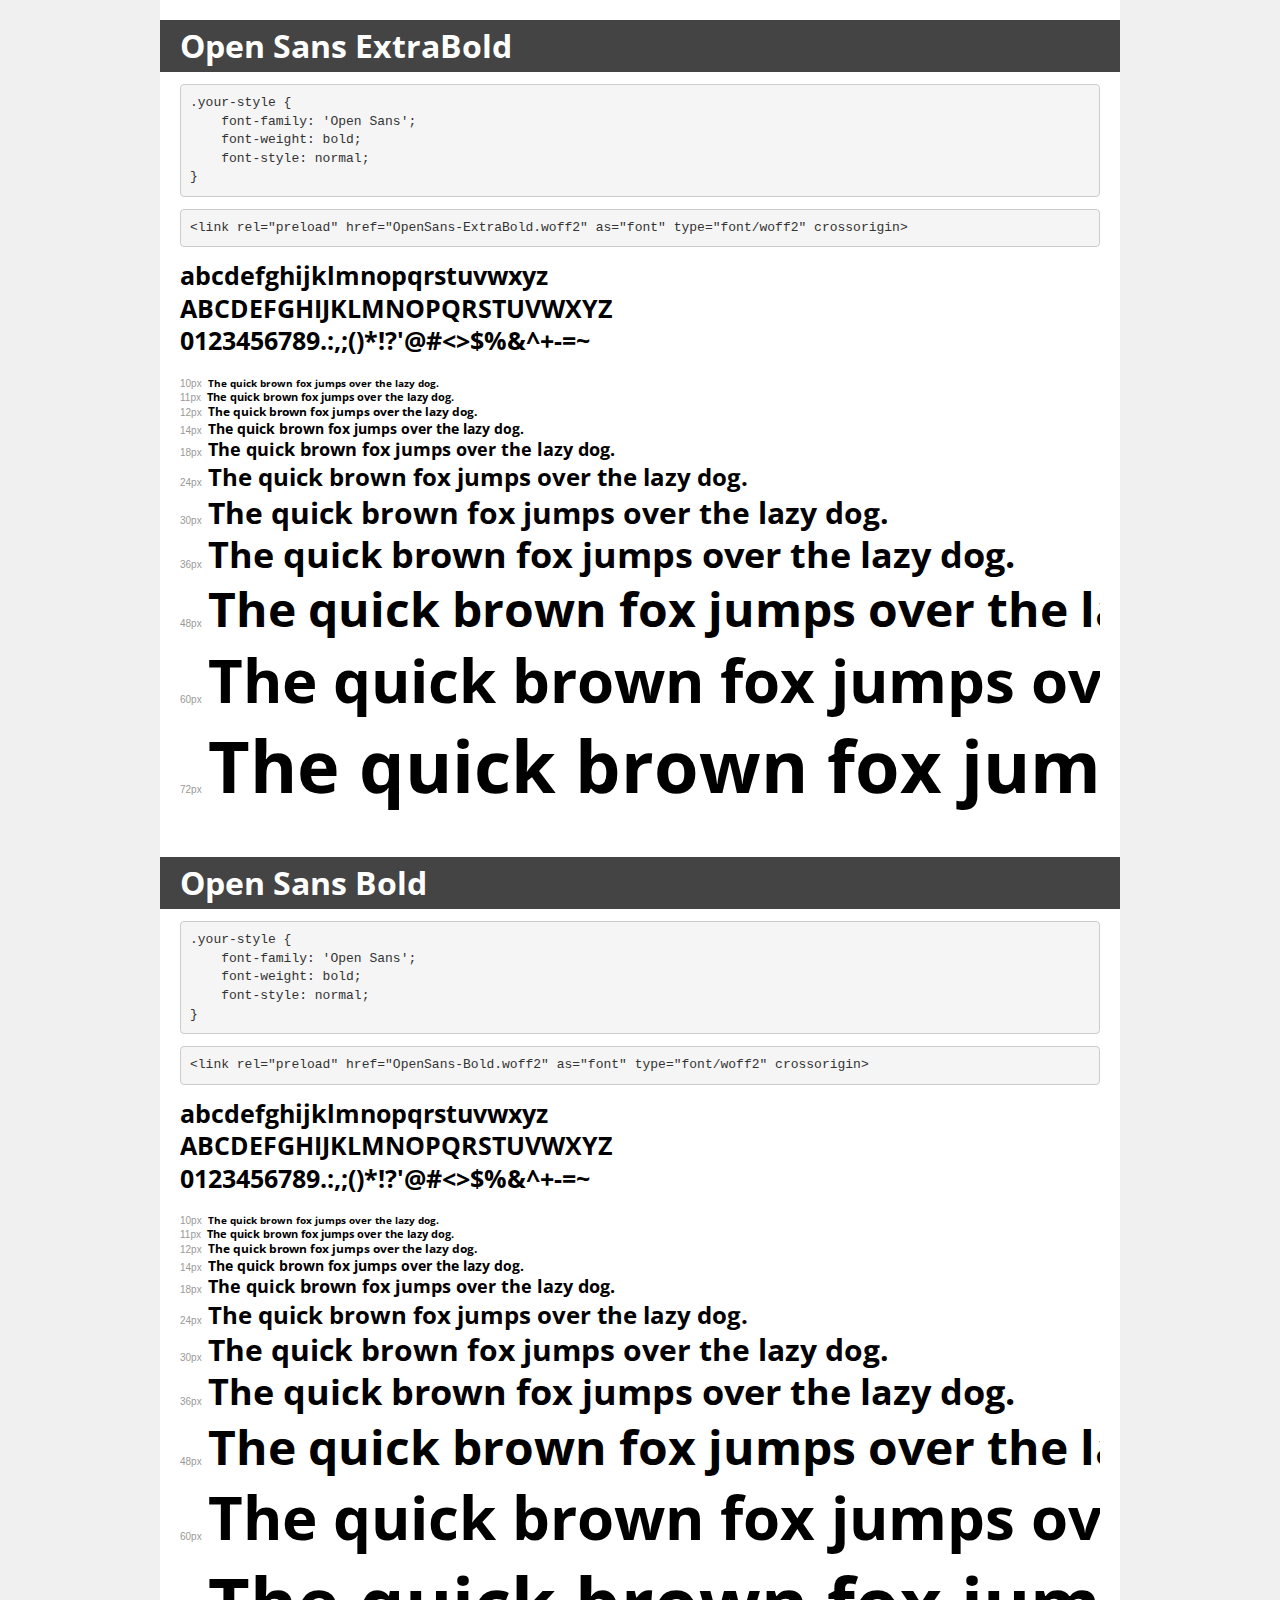
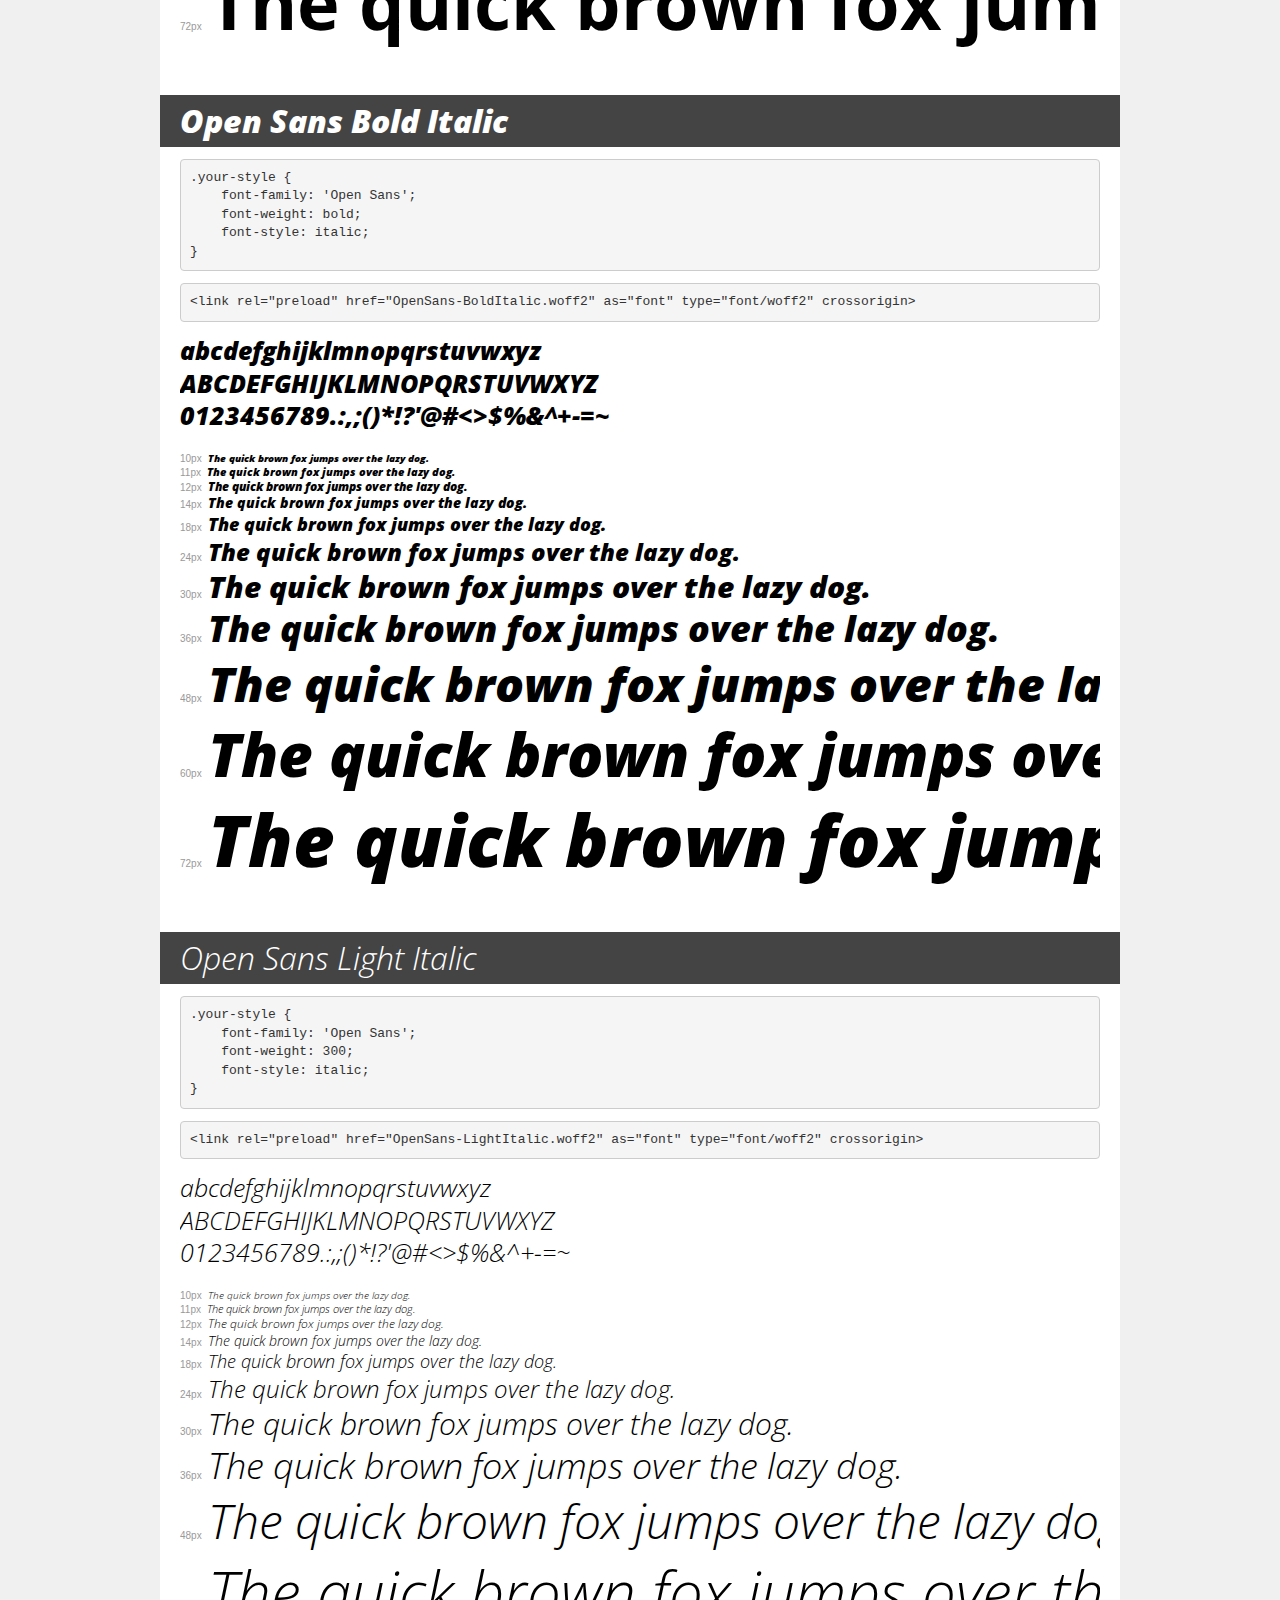
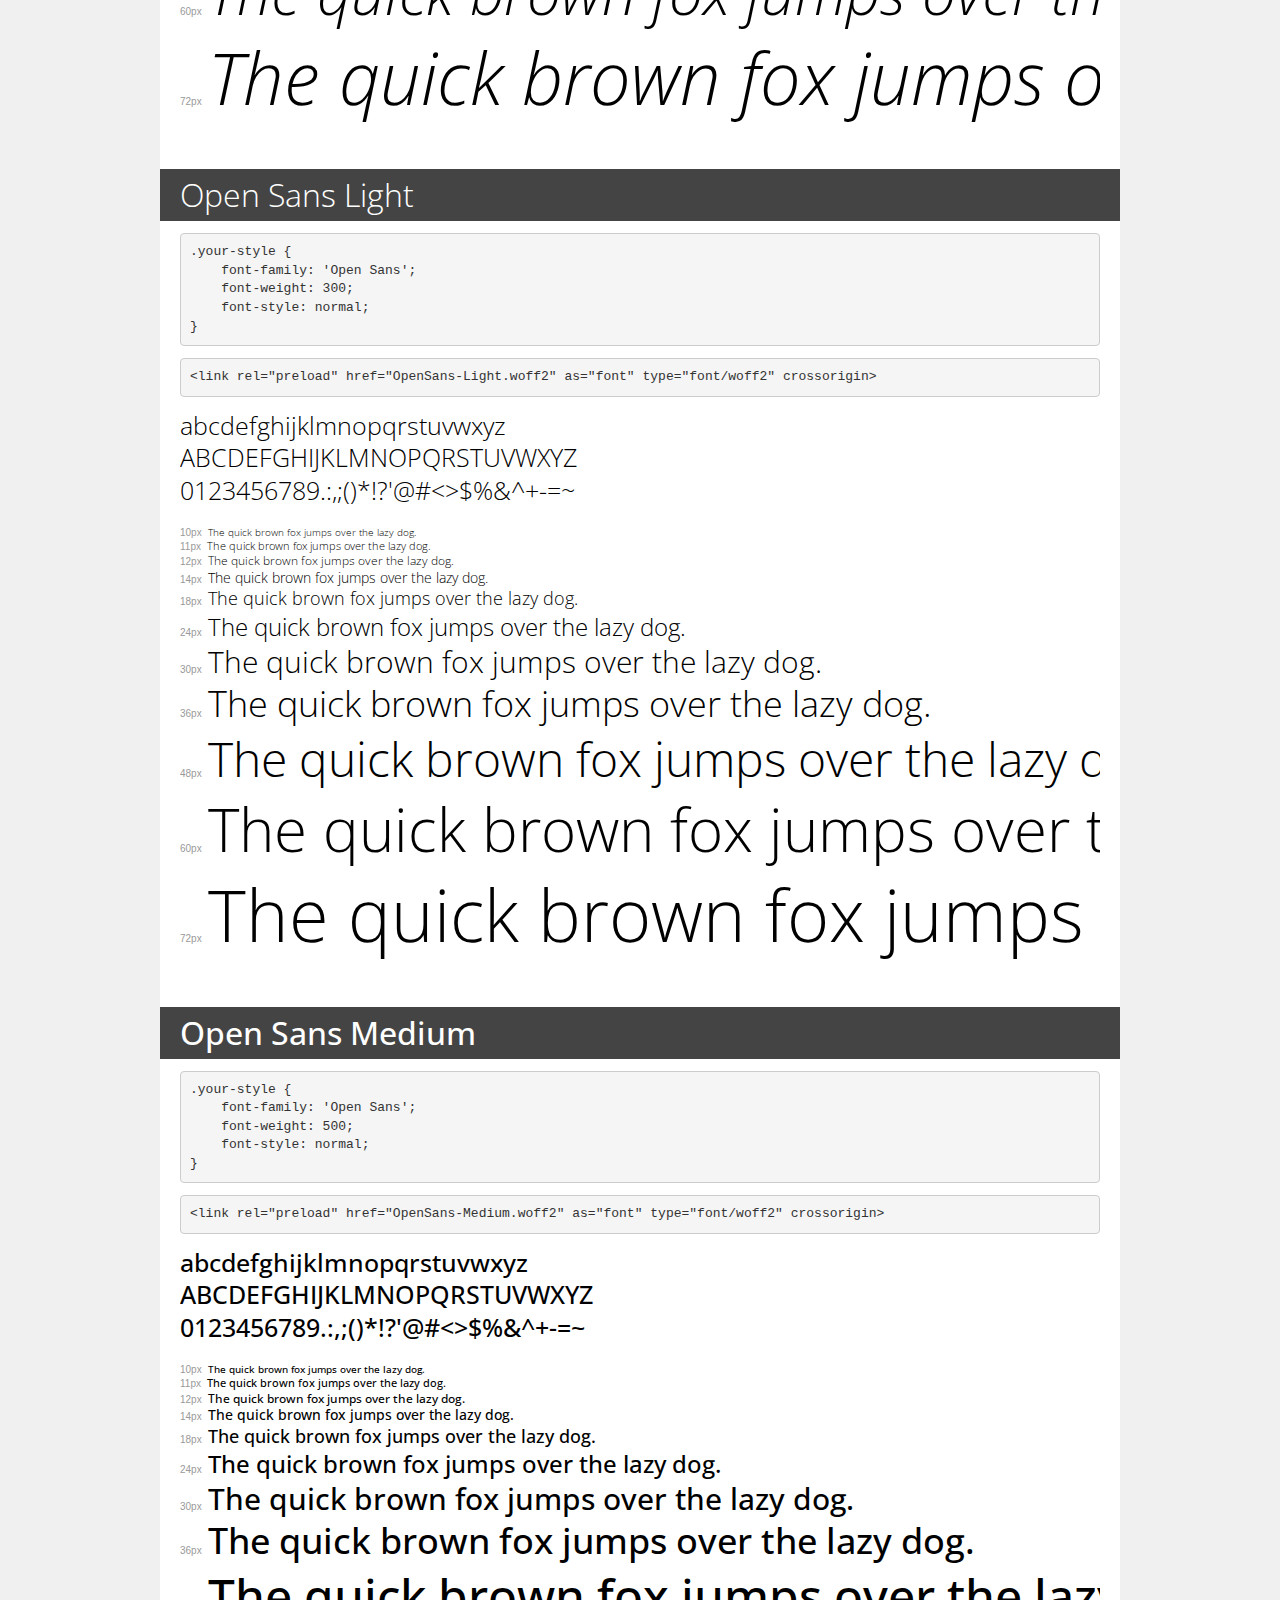
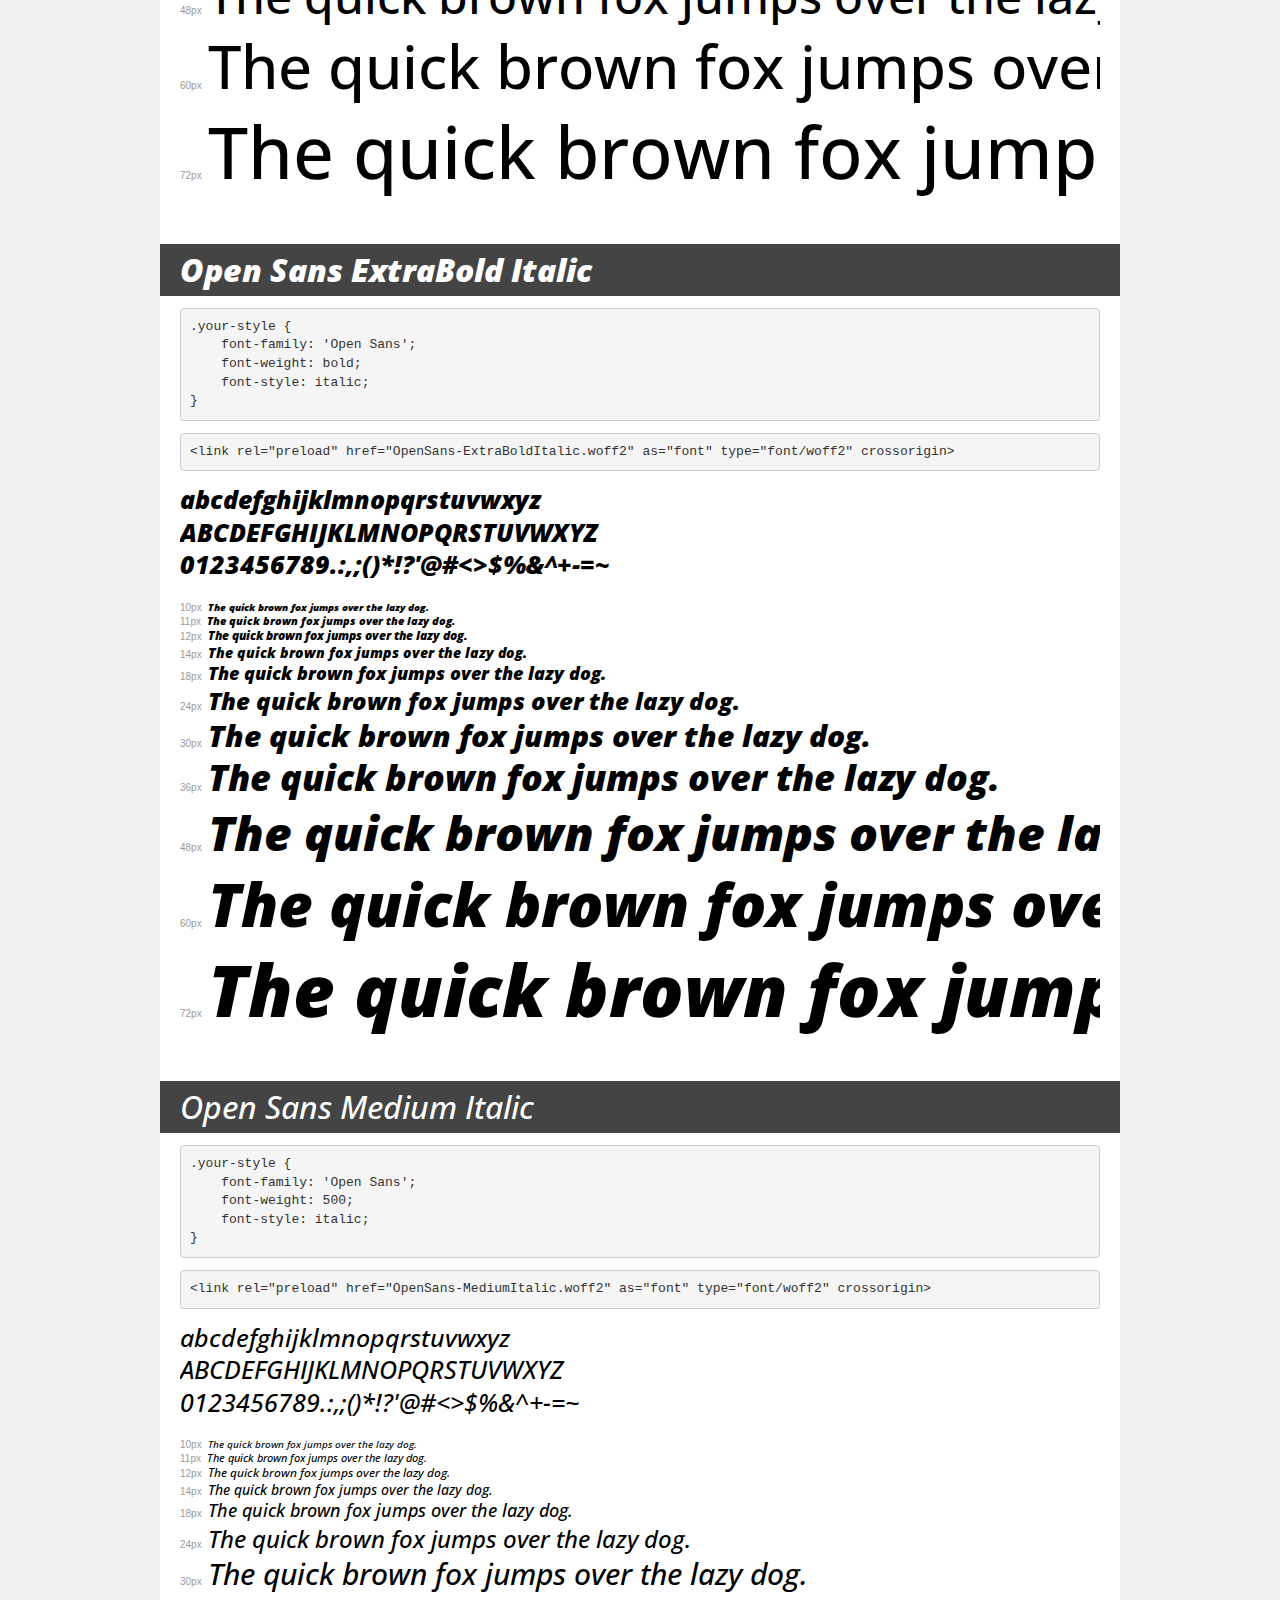
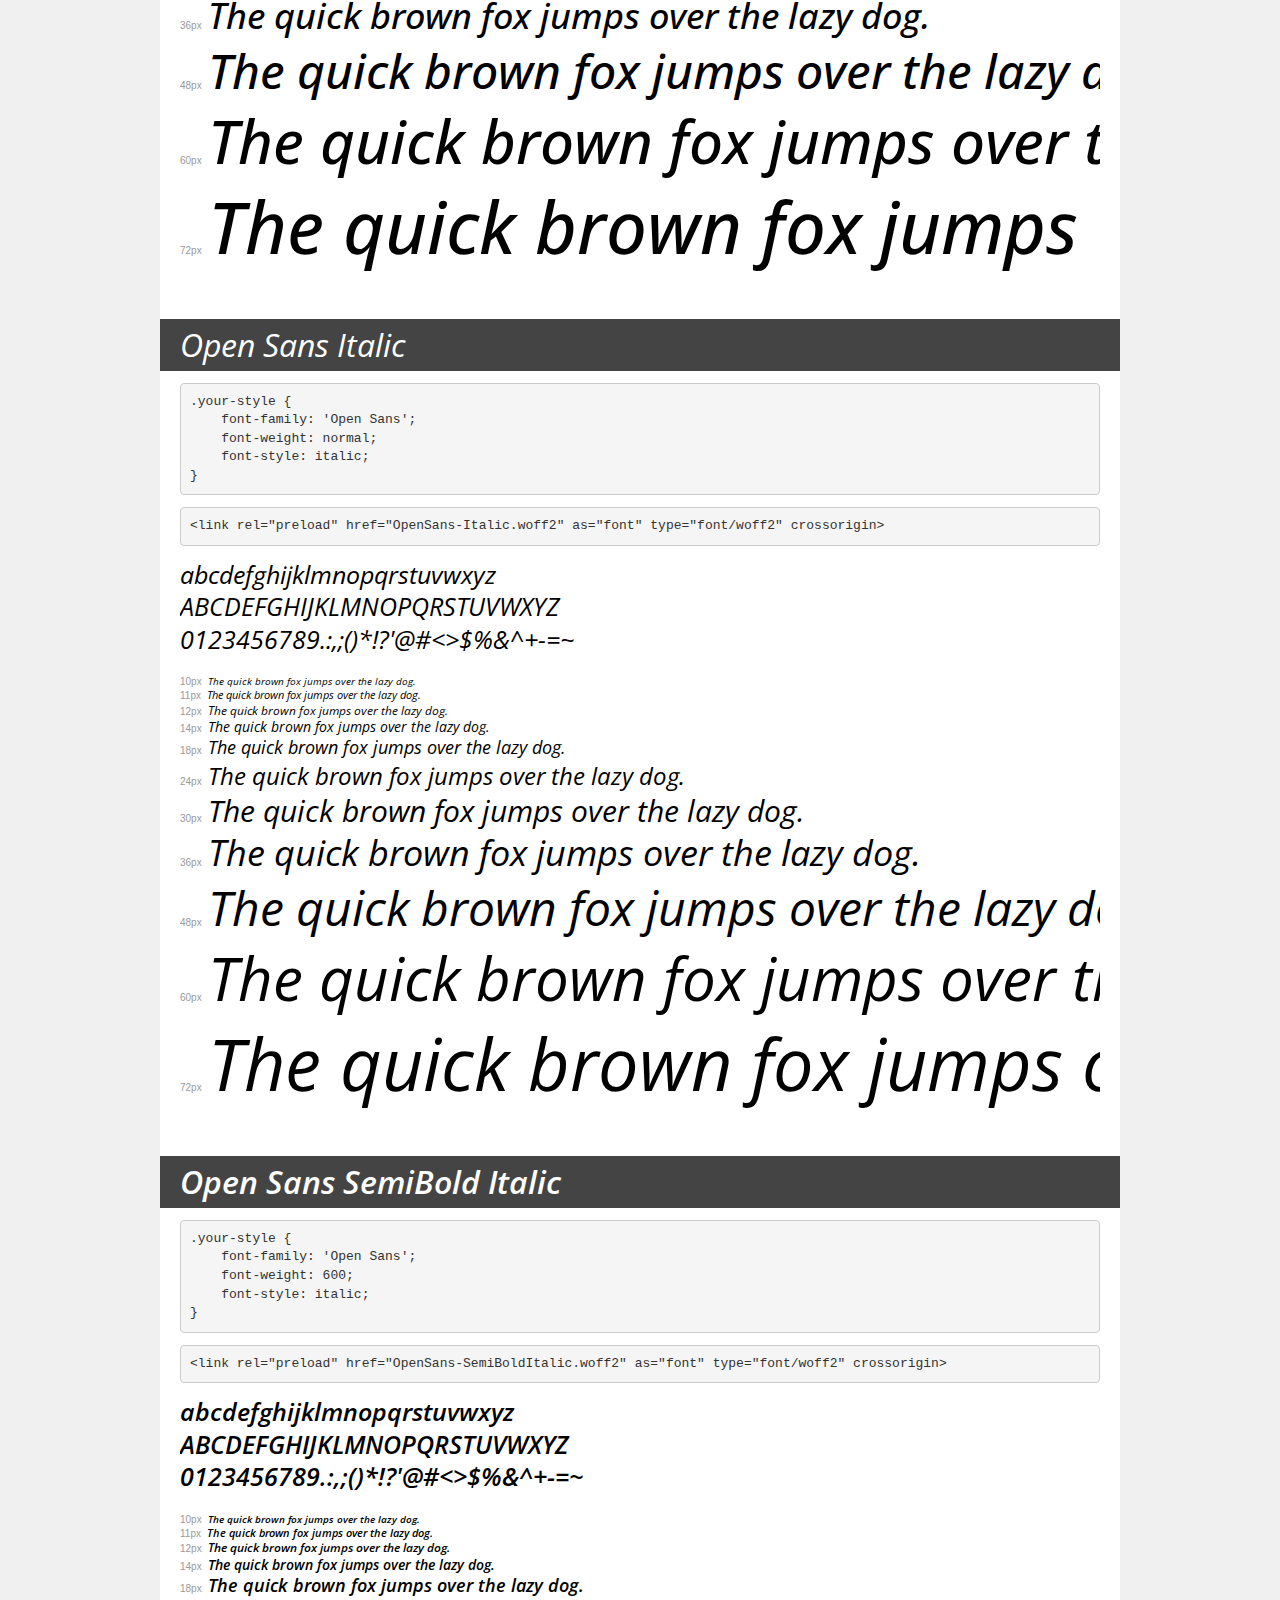
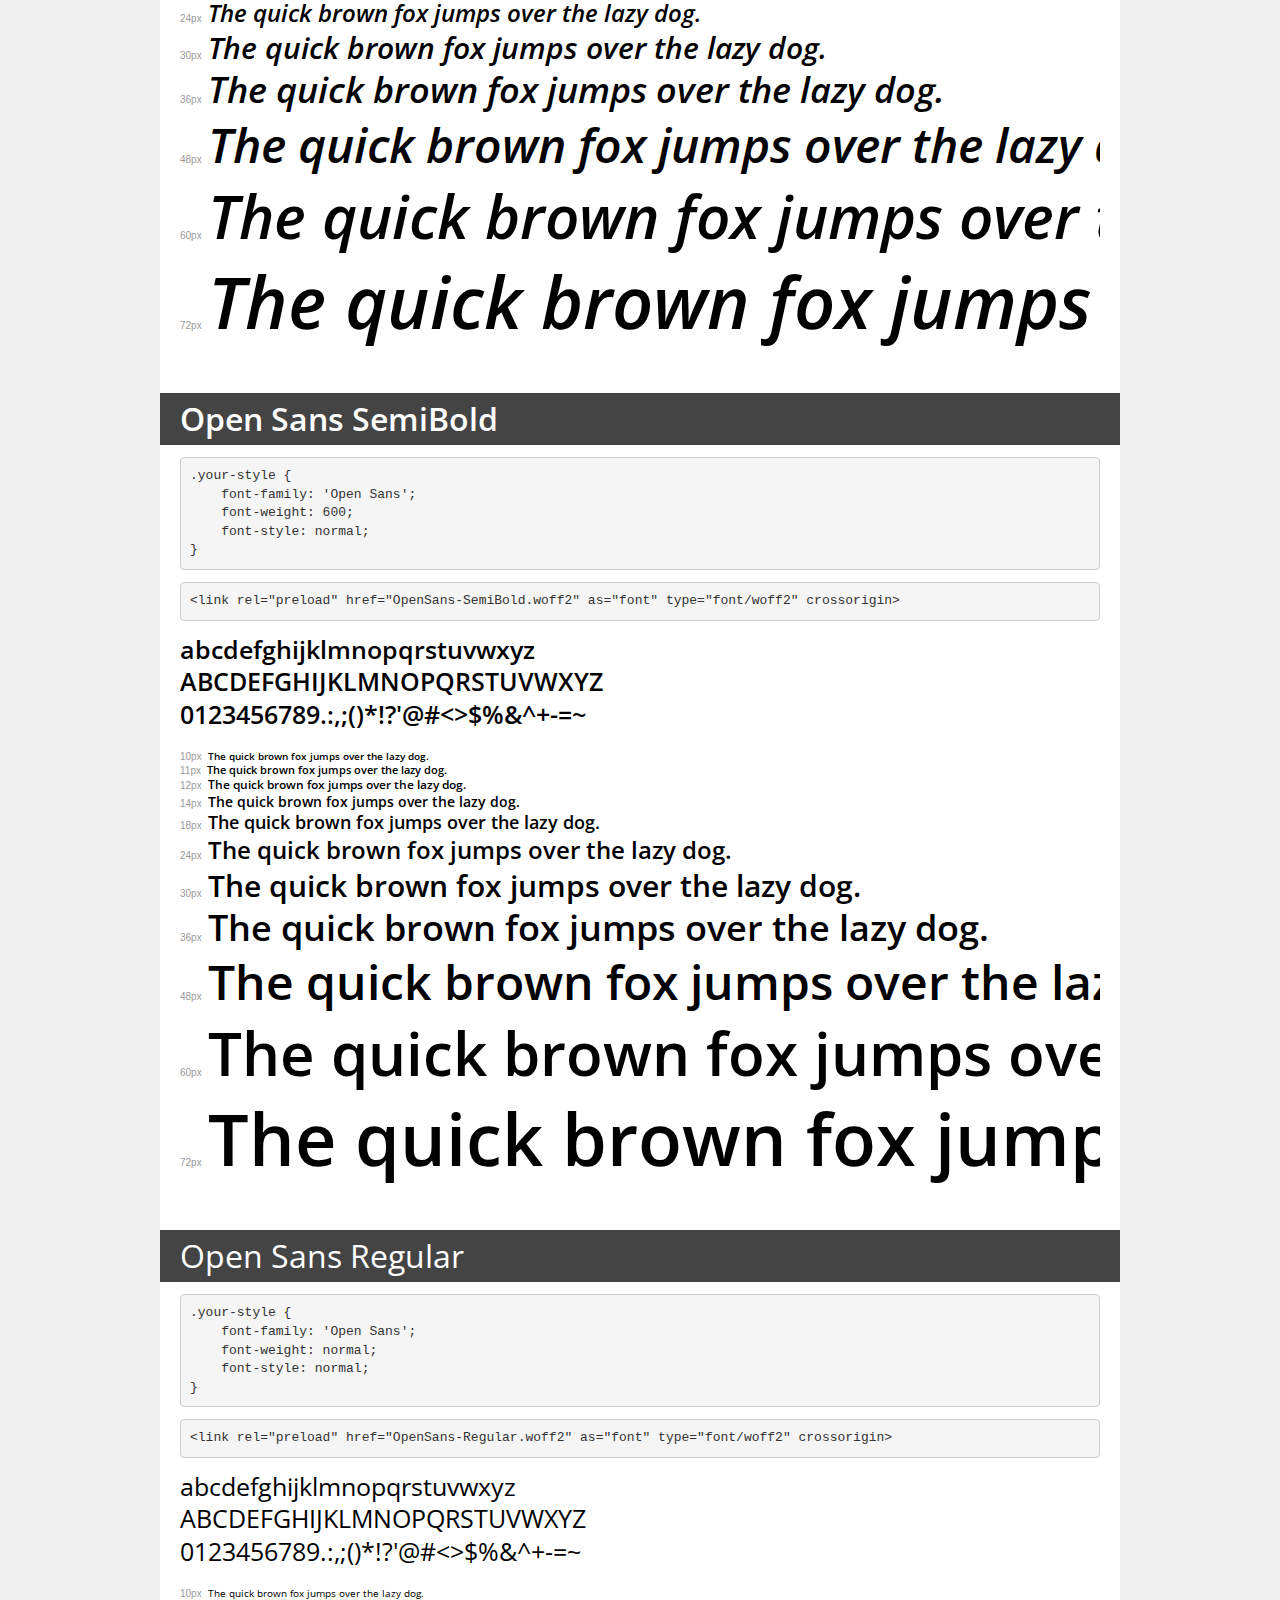
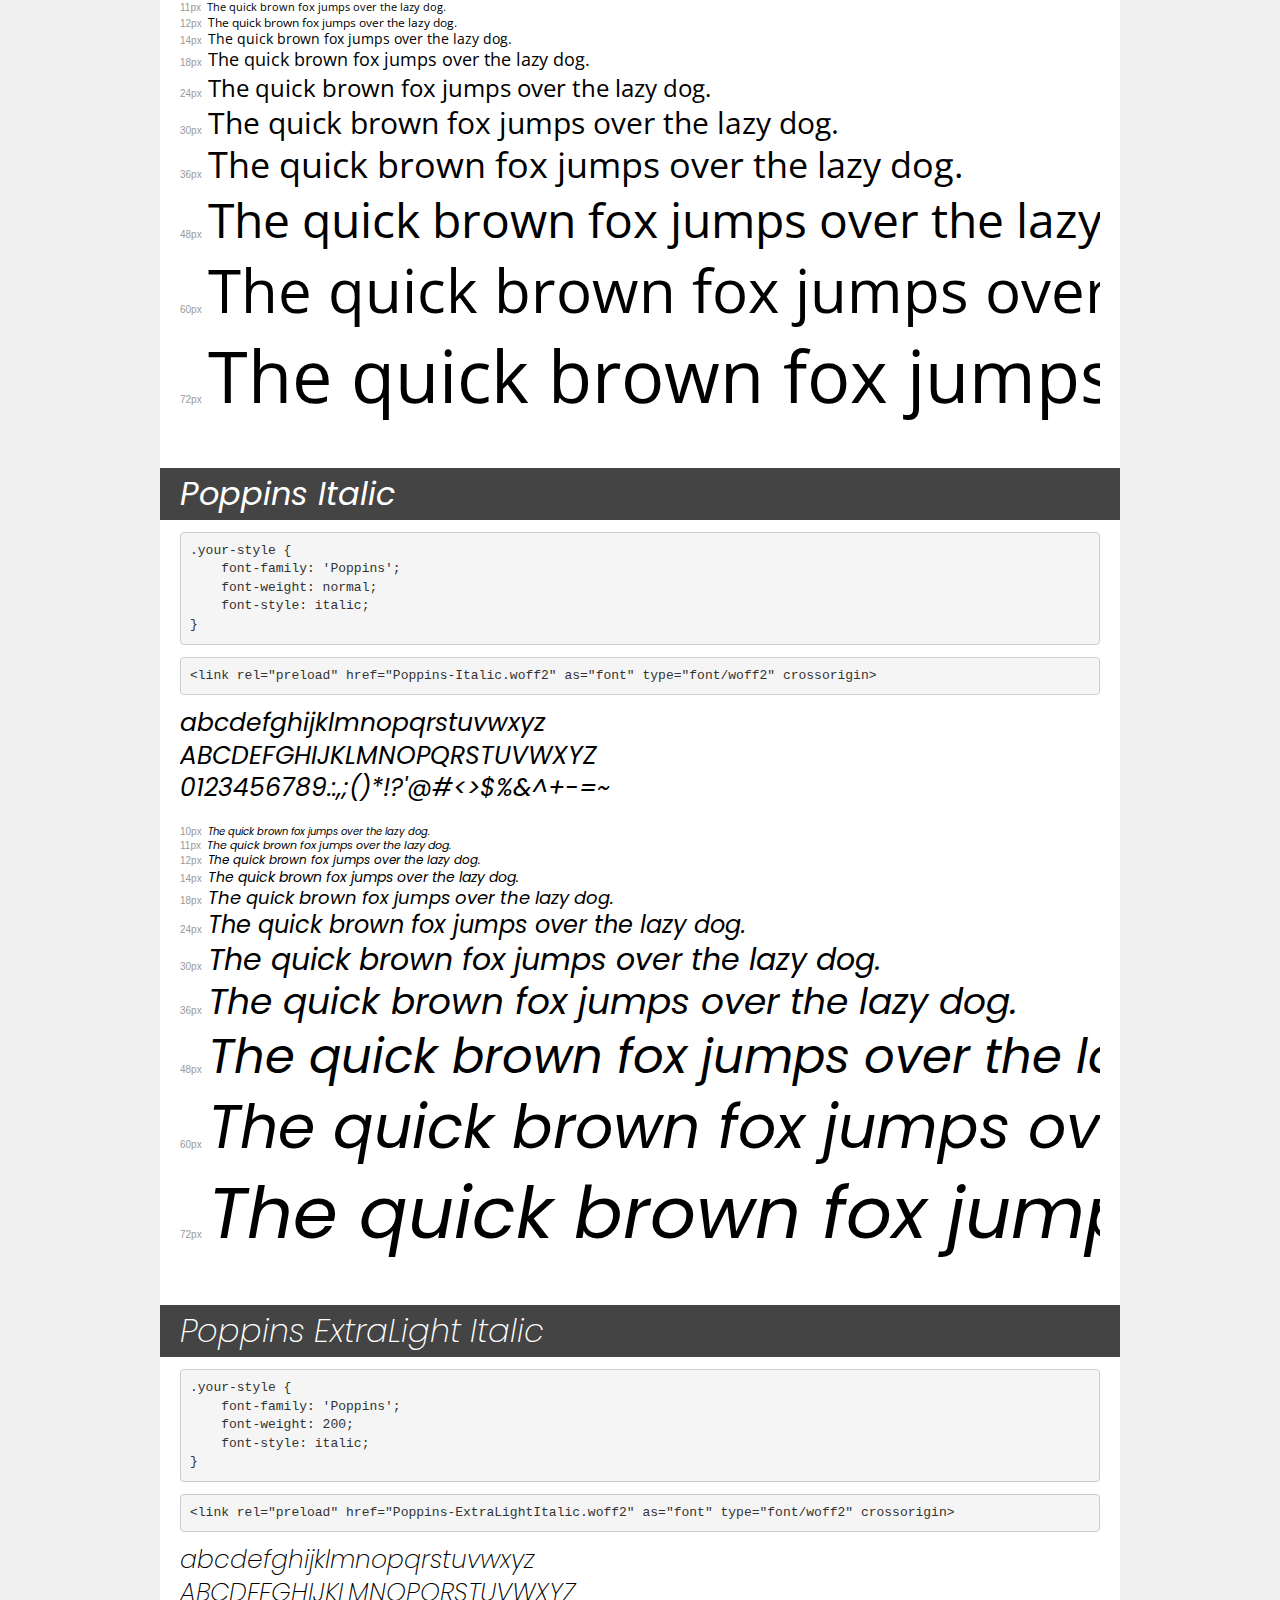
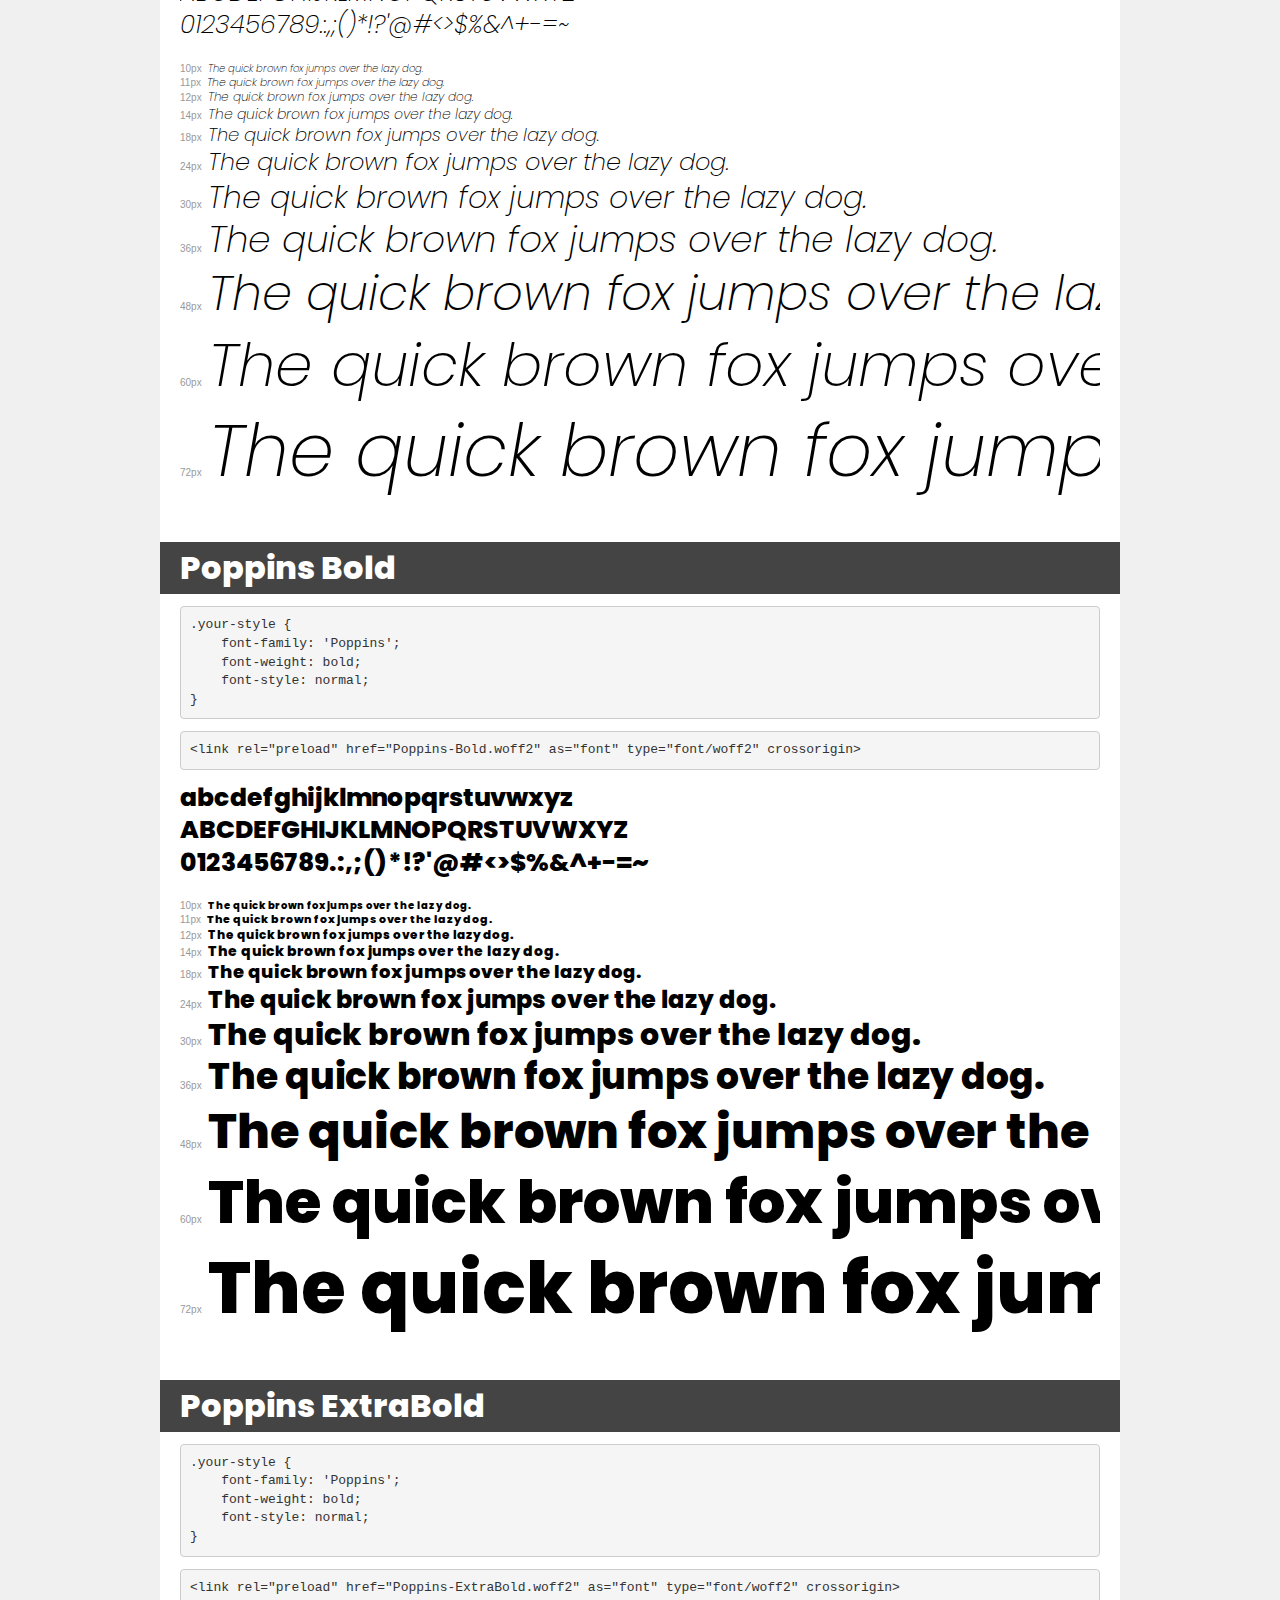
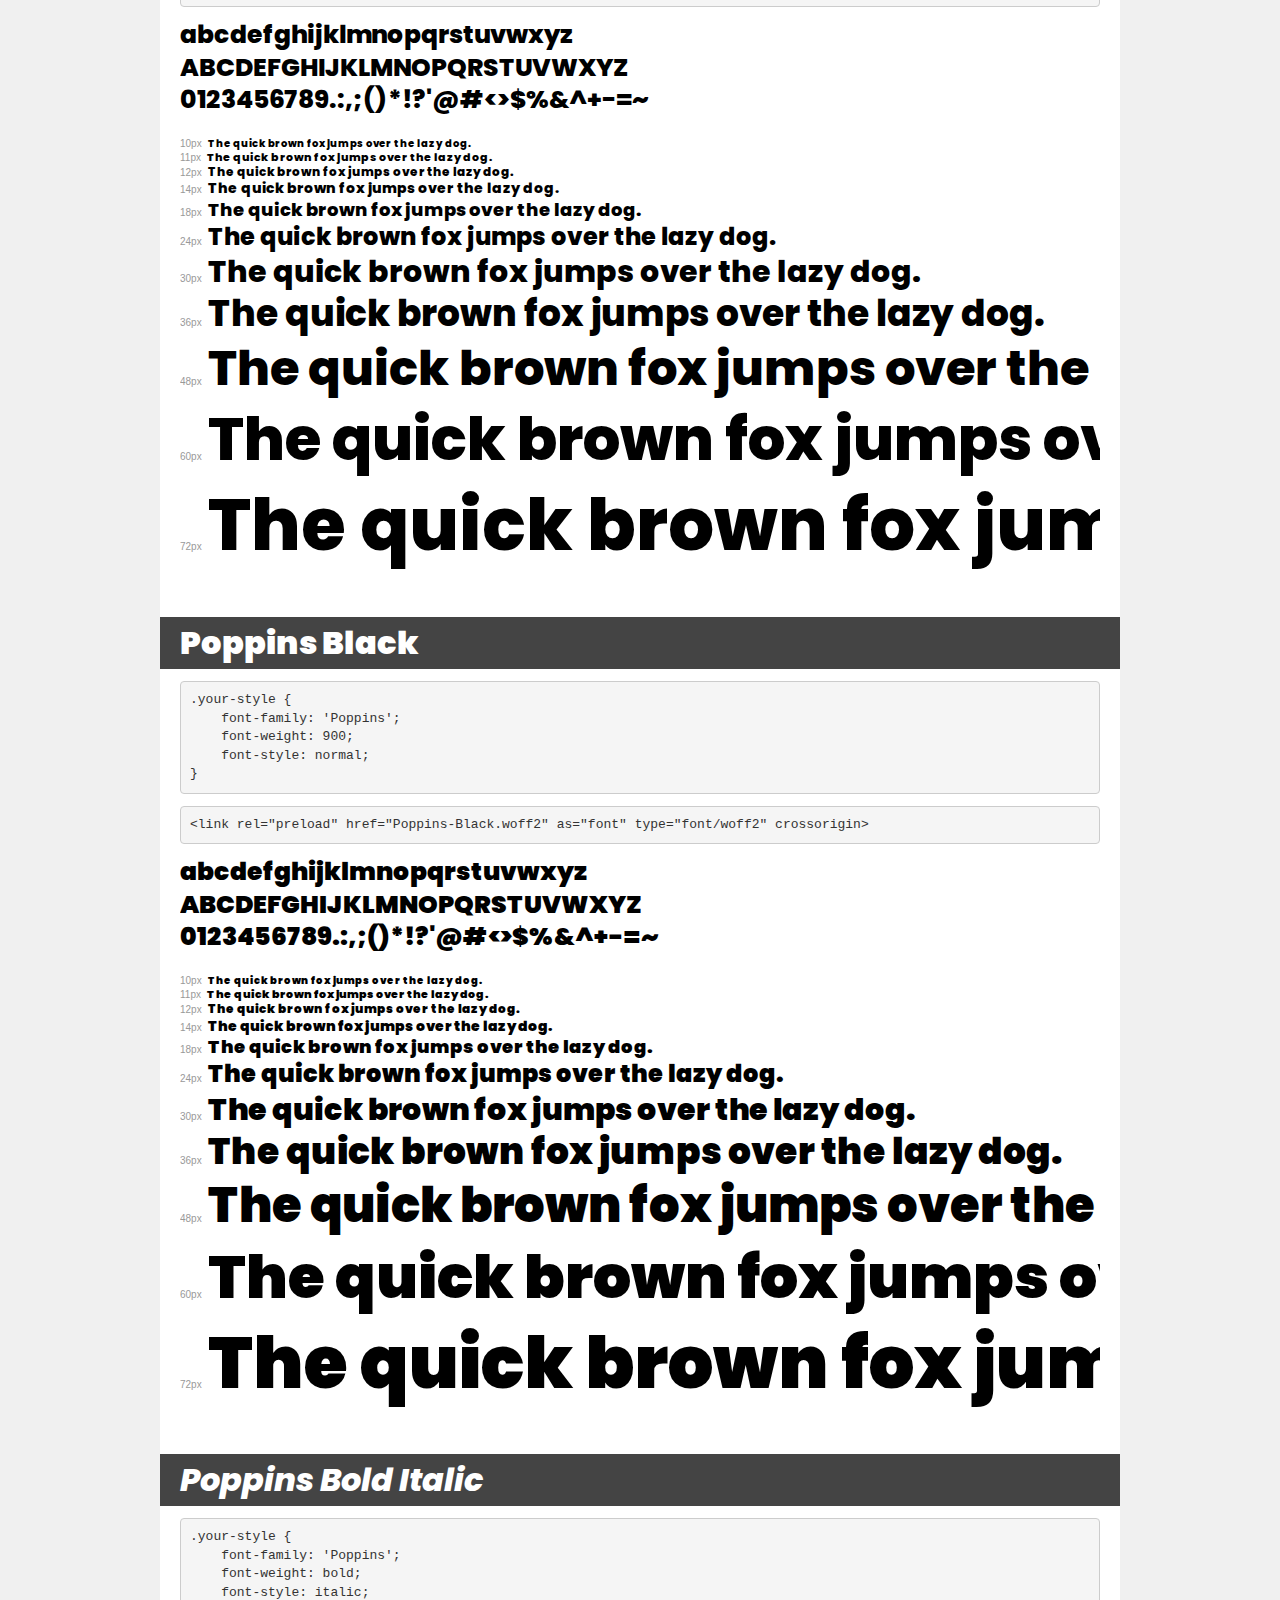
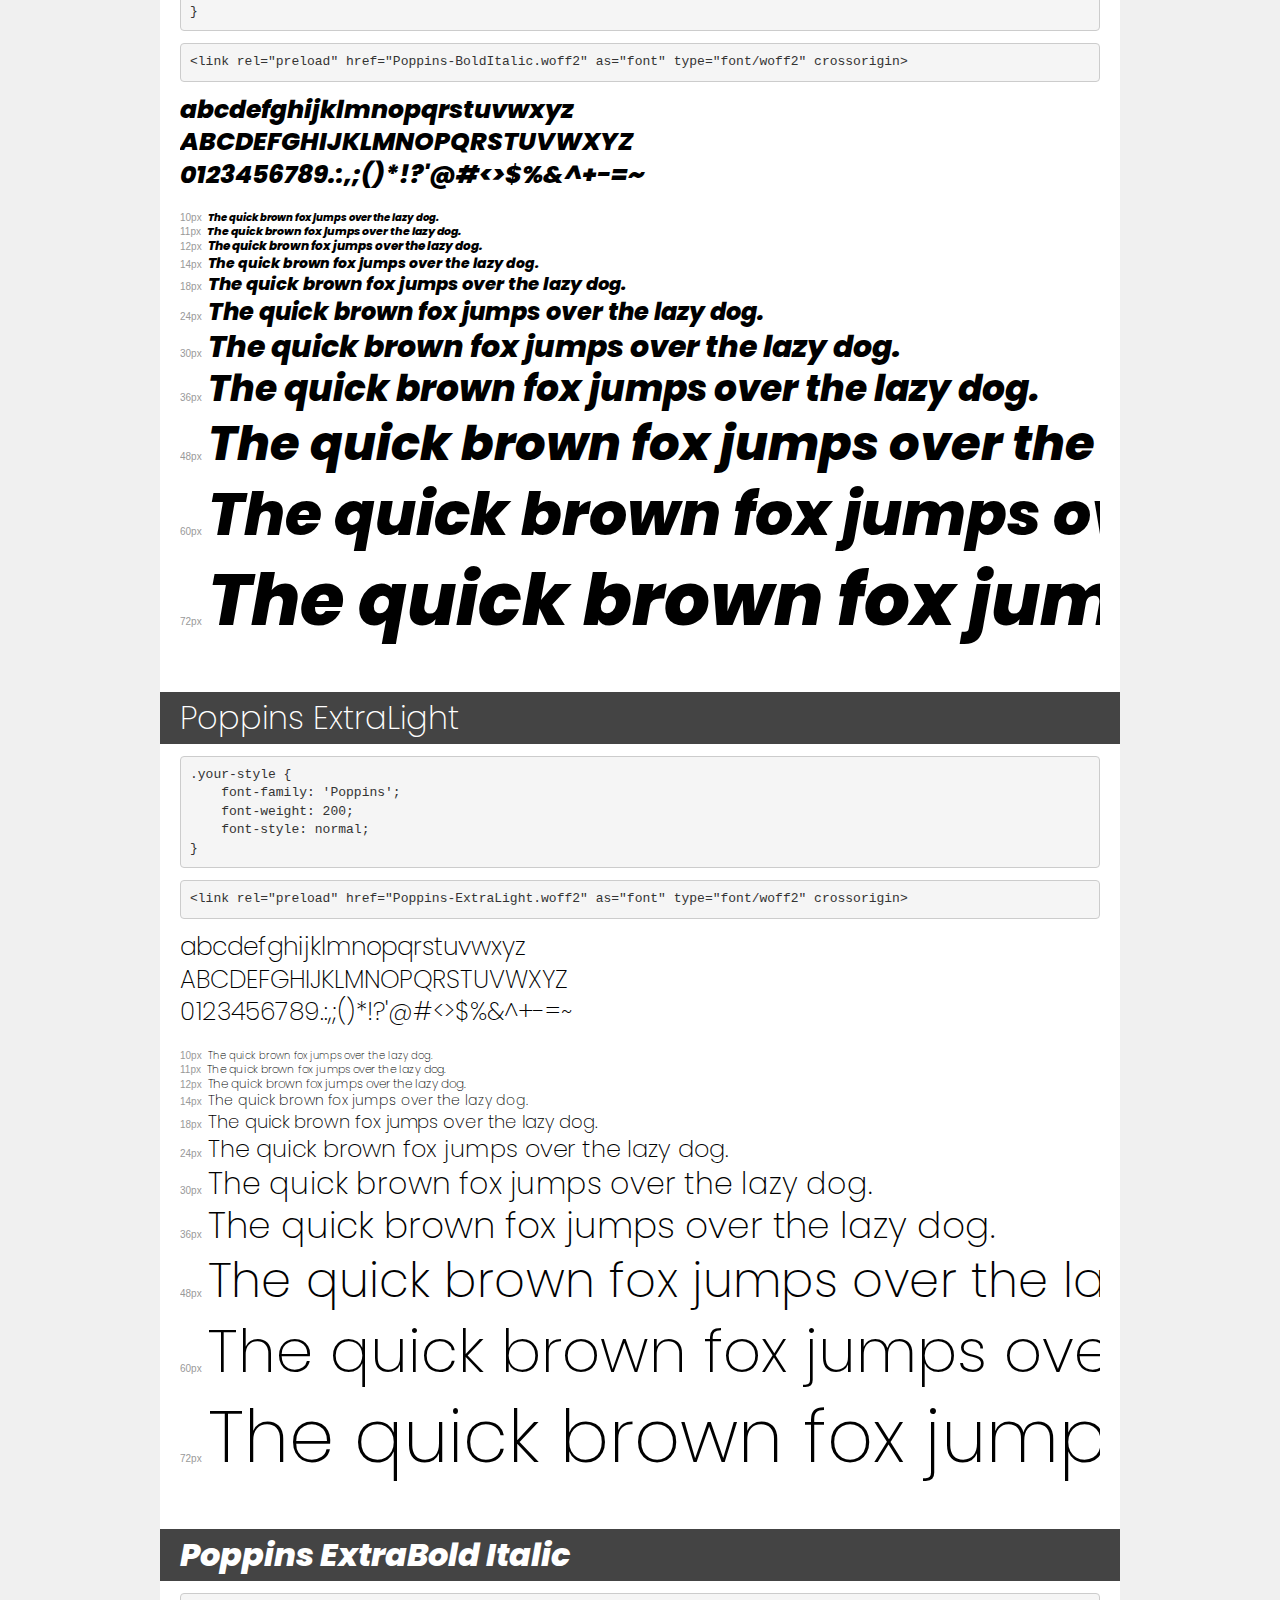
<file: extra/transfonter.org-20230419-102254/demo.html>
<!DOCTYPE html>
<html lang="en">
<head>
    <meta charset="utf-8">
    <meta http-equiv="X-UA-Compatible" content="IE=edge">
    <meta name="viewport" content="width=device-width, initial-scale=1">
    <meta name="robots" content="noindex, noarchive">
    <meta name="format-detection" content="telephone=no">
    <title>Transfonter demo</title>
    <link href="stylesheet.css" rel="stylesheet">
    <style>
        /*
        http://meyerweb.com/eric/tools/css/reset/
        v2.0 | 20110126
        License: none (public domain)
        */
        html, body, div, span, applet, object, iframe,
        h1, h2, h3, h4, h5, h6, p, blockquote, pre,
        a, abbr, acronym, address, big, cite, code,
        del, dfn, em, img, ins, kbd, q, s, samp,
        small, strike, strong, sub, sup, tt, var,
        b, u, i, center,
        dl, dt, dd, ol, ul, li,
        fieldset, form, label, legend,
        table, caption, tbody, tfoot, thead, tr, th, td,
        article, aside, canvas, details, embed,
        figure, figcaption, footer, header, hgroup,
        menu, nav, output, ruby, section, summary,
        time, mark, audio, video {
            margin: 0;
            padding: 0;
            border: 0;
            font-size: 100%;
            font: inherit;
            vertical-align: baseline;
        }
        /* HTML5 display-role reset for older browsers */
        article, aside, details, figcaption, figure,
        footer, header, hgroup, menu, nav, section {
            display: block;
        }
        body {
            line-height: 1;
        }
        ol, ul {
            list-style: none;
        }
        blockquote, q {
            quotes: none;
        }
        blockquote:before, blockquote:after,
        q:before, q:after {
            content: '';
            content: none;
        }
        table {
            border-collapse: collapse;
            border-spacing: 0;
        }
        /* demo styles */
        body {
            background: #f0f0f0;
            color: #000;
        }
        .page {
            background: #fff;
            width: 920px;
            margin: 0 auto;
            padding: 20px 20px 0 20px;
            overflow: hidden;
        }
        .font-container {
            overflow-x: auto;
            overflow-y: hidden;
            margin-bottom: 40px;
            line-height: 1.3;
            white-space: nowrap;
            padding-bottom: 5px;
        }
        h1 {
            position: relative;
            background: #444;
            font-size: 32px;
            color: #fff;
            padding: 10px 20px;
            margin: 0 -20px 12px -20px;
        }
        .letters {
            font-size: 25px;
            margin-bottom: 20px;
        }
        .s10:before {
            content: '10px';
        }
        .s11:before {
            content: '11px';
        }
        .s12:before {
            content: '12px';
        }
        .s14:before {
            content: '14px';
        }
        .s18:before {
            content: '18px';
        }
        .s24:before {
            content: '24px';
        }
        .s30:before {
            content: '30px';
        }
        .s36:before {
            content: '36px';
        }
        .s48:before {
            content: '48px';
        }
        .s60:before {
            content: '60px';
        }
        .s72:before {
            content: '72px';
        }
        .s10:before, .s11:before, .s12:before, .s14:before,
        .s18:before, .s24:before, .s30:before, .s36:before,
        .s48:before, .s60:before, .s72:before {
            font-family: Arial, sans-serif;
            font-size: 10px;
            font-weight: normal;
            font-style: normal;
            color: #999;
            padding-right: 6px;
        }
        pre {
            display: block;
            padding: 9px;
            margin: 0 0 12px;
            font-family: Monaco, Menlo, Consolas, "Courier New", monospace;
            font-size: 13px;
            line-height: 1.428571429;
            color: #333;
            font-weight: normal;
            font-style: normal;
            background-color: #f5f5f5;
            border: 1px solid #ccc;
            overflow-x: auto;
            border-radius: 4px;
        }
        /* responsive */
        @media (max-width: 959px) {
            .page {
                width: auto;
                margin: 0;
            }
        }
    </style>
</head>
<body>
<div class="page">
    <div class="demo">
        <h1 style="font-family: 'Open Sans'; font-weight: bold; font-style: normal;">Open Sans ExtraBold</h1>
        <pre title="Usage">.your-style {
    font-family: 'Open Sans';
    font-weight: bold;
    font-style: normal;
}</pre>
        <pre title="Preload (optional)">
&lt;link rel=&quot;preload&quot; href=&quot;OpenSans-ExtraBold.woff2&quot; as=&quot;font&quot; type=&quot;font/woff2&quot; crossorigin&gt;</pre>
        <div class="font-container" style="font-family: 'Open Sans'; font-weight: bold; font-style: normal;">
            <p class="letters">
                abcdefghijklmnopqrstuvwxyz<br>
ABCDEFGHIJKLMNOPQRSTUVWXYZ<br>
                0123456789.:,;()*!?'@#&lt;&gt;$%&^+-=~
            </p>
            <p class="s10" style="font-size: 10px;">The quick brown fox jumps over the lazy dog.</p>
            <p class="s11" style="font-size: 11px;">The quick brown fox jumps over the lazy dog.</p>
            <p class="s12" style="font-size: 12px;">The quick brown fox jumps over the lazy dog.</p>
            <p class="s14" style="font-size: 14px;">The quick brown fox jumps over the lazy dog.</p>
            <p class="s18" style="font-size: 18px;">The quick brown fox jumps over the lazy dog.</p>
            <p class="s24" style="font-size: 24px;">The quick brown fox jumps over the lazy dog.</p>
            <p class="s30" style="font-size: 30px;">The quick brown fox jumps over the lazy dog.</p>
            <p class="s36" style="font-size: 36px;">The quick brown fox jumps over the lazy dog.</p>
            <p class="s48" style="font-size: 48px;">The quick brown fox jumps over the lazy dog.</p>
            <p class="s60" style="font-size: 60px;">The quick brown fox jumps over the lazy dog.</p>
            <p class="s72" style="font-size: 72px;">The quick brown fox jumps over the lazy dog.</p>
        </div>
    </div>

    <div class="demo">
        <h1 style="font-family: 'Open Sans'; font-weight: bold; font-style: normal;">Open Sans Bold</h1>
        <pre title="Usage">.your-style {
    font-family: 'Open Sans';
    font-weight: bold;
    font-style: normal;
}</pre>
        <pre title="Preload (optional)">
&lt;link rel=&quot;preload&quot; href=&quot;OpenSans-Bold.woff2&quot; as=&quot;font&quot; type=&quot;font/woff2&quot; crossorigin&gt;</pre>
        <div class="font-container" style="font-family: 'Open Sans'; font-weight: bold; font-style: normal;">
            <p class="letters">
                abcdefghijklmnopqrstuvwxyz<br>
ABCDEFGHIJKLMNOPQRSTUVWXYZ<br>
                0123456789.:,;()*!?'@#&lt;&gt;$%&^+-=~
            </p>
            <p class="s10" style="font-size: 10px;">The quick brown fox jumps over the lazy dog.</p>
            <p class="s11" style="font-size: 11px;">The quick brown fox jumps over the lazy dog.</p>
            <p class="s12" style="font-size: 12px;">The quick brown fox jumps over the lazy dog.</p>
            <p class="s14" style="font-size: 14px;">The quick brown fox jumps over the lazy dog.</p>
            <p class="s18" style="font-size: 18px;">The quick brown fox jumps over the lazy dog.</p>
            <p class="s24" style="font-size: 24px;">The quick brown fox jumps over the lazy dog.</p>
            <p class="s30" style="font-size: 30px;">The quick brown fox jumps over the lazy dog.</p>
            <p class="s36" style="font-size: 36px;">The quick brown fox jumps over the lazy dog.</p>
            <p class="s48" style="font-size: 48px;">The quick brown fox jumps over the lazy dog.</p>
            <p class="s60" style="font-size: 60px;">The quick brown fox jumps over the lazy dog.</p>
            <p class="s72" style="font-size: 72px;">The quick brown fox jumps over the lazy dog.</p>
        </div>
    </div>

    <div class="demo">
        <h1 style="font-family: 'Open Sans'; font-weight: bold; font-style: italic;">Open Sans Bold Italic</h1>
        <pre title="Usage">.your-style {
    font-family: 'Open Sans';
    font-weight: bold;
    font-style: italic;
}</pre>
        <pre title="Preload (optional)">
&lt;link rel=&quot;preload&quot; href=&quot;OpenSans-BoldItalic.woff2&quot; as=&quot;font&quot; type=&quot;font/woff2&quot; crossorigin&gt;</pre>
        <div class="font-container" style="font-family: 'Open Sans'; font-weight: bold; font-style: italic;">
            <p class="letters">
                abcdefghijklmnopqrstuvwxyz<br>
ABCDEFGHIJKLMNOPQRSTUVWXYZ<br>
                0123456789.:,;()*!?'@#&lt;&gt;$%&^+-=~
            </p>
            <p class="s10" style="font-size: 10px;">The quick brown fox jumps over the lazy dog.</p>
            <p class="s11" style="font-size: 11px;">The quick brown fox jumps over the lazy dog.</p>
            <p class="s12" style="font-size: 12px;">The quick brown fox jumps over the lazy dog.</p>
            <p class="s14" style="font-size: 14px;">The quick brown fox jumps over the lazy dog.</p>
            <p class="s18" style="font-size: 18px;">The quick brown fox jumps over the lazy dog.</p>
            <p class="s24" style="font-size: 24px;">The quick brown fox jumps over the lazy dog.</p>
            <p class="s30" style="font-size: 30px;">The quick brown fox jumps over the lazy dog.</p>
            <p class="s36" style="font-size: 36px;">The quick brown fox jumps over the lazy dog.</p>
            <p class="s48" style="font-size: 48px;">The quick brown fox jumps over the lazy dog.</p>
            <p class="s60" style="font-size: 60px;">The quick brown fox jumps over the lazy dog.</p>
            <p class="s72" style="font-size: 72px;">The quick brown fox jumps over the lazy dog.</p>
        </div>
    </div>

    <div class="demo">
        <h1 style="font-family: 'Open Sans'; font-weight: 300; font-style: italic;">Open Sans Light Italic</h1>
        <pre title="Usage">.your-style {
    font-family: 'Open Sans';
    font-weight: 300;
    font-style: italic;
}</pre>
        <pre title="Preload (optional)">
&lt;link rel=&quot;preload&quot; href=&quot;OpenSans-LightItalic.woff2&quot; as=&quot;font&quot; type=&quot;font/woff2&quot; crossorigin&gt;</pre>
        <div class="font-container" style="font-family: 'Open Sans'; font-weight: 300; font-style: italic;">
            <p class="letters">
                abcdefghijklmnopqrstuvwxyz<br>
ABCDEFGHIJKLMNOPQRSTUVWXYZ<br>
                0123456789.:,;()*!?'@#&lt;&gt;$%&^+-=~
            </p>
            <p class="s10" style="font-size: 10px;">The quick brown fox jumps over the lazy dog.</p>
            <p class="s11" style="font-size: 11px;">The quick brown fox jumps over the lazy dog.</p>
            <p class="s12" style="font-size: 12px;">The quick brown fox jumps over the lazy dog.</p>
            <p class="s14" style="font-size: 14px;">The quick brown fox jumps over the lazy dog.</p>
            <p class="s18" style="font-size: 18px;">The quick brown fox jumps over the lazy dog.</p>
            <p class="s24" style="font-size: 24px;">The quick brown fox jumps over the lazy dog.</p>
            <p class="s30" style="font-size: 30px;">The quick brown fox jumps over the lazy dog.</p>
            <p class="s36" style="font-size: 36px;">The quick brown fox jumps over the lazy dog.</p>
            <p class="s48" style="font-size: 48px;">The quick brown fox jumps over the lazy dog.</p>
            <p class="s60" style="font-size: 60px;">The quick brown fox jumps over the lazy dog.</p>
            <p class="s72" style="font-size: 72px;">The quick brown fox jumps over the lazy dog.</p>
        </div>
    </div>

    <div class="demo">
        <h1 style="font-family: 'Open Sans'; font-weight: 300; font-style: normal;">Open Sans Light</h1>
        <pre title="Usage">.your-style {
    font-family: 'Open Sans';
    font-weight: 300;
    font-style: normal;
}</pre>
        <pre title="Preload (optional)">
&lt;link rel=&quot;preload&quot; href=&quot;OpenSans-Light.woff2&quot; as=&quot;font&quot; type=&quot;font/woff2&quot; crossorigin&gt;</pre>
        <div class="font-container" style="font-family: 'Open Sans'; font-weight: 300; font-style: normal;">
            <p class="letters">
                abcdefghijklmnopqrstuvwxyz<br>
ABCDEFGHIJKLMNOPQRSTUVWXYZ<br>
                0123456789.:,;()*!?'@#&lt;&gt;$%&^+-=~
            </p>
            <p class="s10" style="font-size: 10px;">The quick brown fox jumps over the lazy dog.</p>
            <p class="s11" style="font-size: 11px;">The quick brown fox jumps over the lazy dog.</p>
            <p class="s12" style="font-size: 12px;">The quick brown fox jumps over the lazy dog.</p>
            <p class="s14" style="font-size: 14px;">The quick brown fox jumps over the lazy dog.</p>
            <p class="s18" style="font-size: 18px;">The quick brown fox jumps over the lazy dog.</p>
            <p class="s24" style="font-size: 24px;">The quick brown fox jumps over the lazy dog.</p>
            <p class="s30" style="font-size: 30px;">The quick brown fox jumps over the lazy dog.</p>
            <p class="s36" style="font-size: 36px;">The quick brown fox jumps over the lazy dog.</p>
            <p class="s48" style="font-size: 48px;">The quick brown fox jumps over the lazy dog.</p>
            <p class="s60" style="font-size: 60px;">The quick brown fox jumps over the lazy dog.</p>
            <p class="s72" style="font-size: 72px;">The quick brown fox jumps over the lazy dog.</p>
        </div>
    </div>

    <div class="demo">
        <h1 style="font-family: 'Open Sans'; font-weight: 500; font-style: normal;">Open Sans Medium</h1>
        <pre title="Usage">.your-style {
    font-family: 'Open Sans';
    font-weight: 500;
    font-style: normal;
}</pre>
        <pre title="Preload (optional)">
&lt;link rel=&quot;preload&quot; href=&quot;OpenSans-Medium.woff2&quot; as=&quot;font&quot; type=&quot;font/woff2&quot; crossorigin&gt;</pre>
        <div class="font-container" style="font-family: 'Open Sans'; font-weight: 500; font-style: normal;">
            <p class="letters">
                abcdefghijklmnopqrstuvwxyz<br>
ABCDEFGHIJKLMNOPQRSTUVWXYZ<br>
                0123456789.:,;()*!?'@#&lt;&gt;$%&^+-=~
            </p>
            <p class="s10" style="font-size: 10px;">The quick brown fox jumps over the lazy dog.</p>
            <p class="s11" style="font-size: 11px;">The quick brown fox jumps over the lazy dog.</p>
            <p class="s12" style="font-size: 12px;">The quick brown fox jumps over the lazy dog.</p>
            <p class="s14" style="font-size: 14px;">The quick brown fox jumps over the lazy dog.</p>
            <p class="s18" style="font-size: 18px;">The quick brown fox jumps over the lazy dog.</p>
            <p class="s24" style="font-size: 24px;">The quick brown fox jumps over the lazy dog.</p>
            <p class="s30" style="font-size: 30px;">The quick brown fox jumps over the lazy dog.</p>
            <p class="s36" style="font-size: 36px;">The quick brown fox jumps over the lazy dog.</p>
            <p class="s48" style="font-size: 48px;">The quick brown fox jumps over the lazy dog.</p>
            <p class="s60" style="font-size: 60px;">The quick brown fox jumps over the lazy dog.</p>
            <p class="s72" style="font-size: 72px;">The quick brown fox jumps over the lazy dog.</p>
        </div>
    </div>

    <div class="demo">
        <h1 style="font-family: 'Open Sans'; font-weight: bold; font-style: italic;">Open Sans ExtraBold Italic</h1>
        <pre title="Usage">.your-style {
    font-family: 'Open Sans';
    font-weight: bold;
    font-style: italic;
}</pre>
        <pre title="Preload (optional)">
&lt;link rel=&quot;preload&quot; href=&quot;OpenSans-ExtraBoldItalic.woff2&quot; as=&quot;font&quot; type=&quot;font/woff2&quot; crossorigin&gt;</pre>
        <div class="font-container" style="font-family: 'Open Sans'; font-weight: bold; font-style: italic;">
            <p class="letters">
                abcdefghijklmnopqrstuvwxyz<br>
ABCDEFGHIJKLMNOPQRSTUVWXYZ<br>
                0123456789.:,;()*!?'@#&lt;&gt;$%&^+-=~
            </p>
            <p class="s10" style="font-size: 10px;">The quick brown fox jumps over the lazy dog.</p>
            <p class="s11" style="font-size: 11px;">The quick brown fox jumps over the lazy dog.</p>
            <p class="s12" style="font-size: 12px;">The quick brown fox jumps over the lazy dog.</p>
            <p class="s14" style="font-size: 14px;">The quick brown fox jumps over the lazy dog.</p>
            <p class="s18" style="font-size: 18px;">The quick brown fox jumps over the lazy dog.</p>
            <p class="s24" style="font-size: 24px;">The quick brown fox jumps over the lazy dog.</p>
            <p class="s30" style="font-size: 30px;">The quick brown fox jumps over the lazy dog.</p>
            <p class="s36" style="font-size: 36px;">The quick brown fox jumps over the lazy dog.</p>
            <p class="s48" style="font-size: 48px;">The quick brown fox jumps over the lazy dog.</p>
            <p class="s60" style="font-size: 60px;">The quick brown fox jumps over the lazy dog.</p>
            <p class="s72" style="font-size: 72px;">The quick brown fox jumps over the lazy dog.</p>
        </div>
    </div>

    <div class="demo">
        <h1 style="font-family: 'Open Sans'; font-weight: 500; font-style: italic;">Open Sans Medium Italic</h1>
        <pre title="Usage">.your-style {
    font-family: 'Open Sans';
    font-weight: 500;
    font-style: italic;
}</pre>
        <pre title="Preload (optional)">
&lt;link rel=&quot;preload&quot; href=&quot;OpenSans-MediumItalic.woff2&quot; as=&quot;font&quot; type=&quot;font/woff2&quot; crossorigin&gt;</pre>
        <div class="font-container" style="font-family: 'Open Sans'; font-weight: 500; font-style: italic;">
            <p class="letters">
                abcdefghijklmnopqrstuvwxyz<br>
ABCDEFGHIJKLMNOPQRSTUVWXYZ<br>
                0123456789.:,;()*!?'@#&lt;&gt;$%&^+-=~
            </p>
            <p class="s10" style="font-size: 10px;">The quick brown fox jumps over the lazy dog.</p>
            <p class="s11" style="font-size: 11px;">The quick brown fox jumps over the lazy dog.</p>
            <p class="s12" style="font-size: 12px;">The quick brown fox jumps over the lazy dog.</p>
            <p class="s14" style="font-size: 14px;">The quick brown fox jumps over the lazy dog.</p>
            <p class="s18" style="font-size: 18px;">The quick brown fox jumps over the lazy dog.</p>
            <p class="s24" style="font-size: 24px;">The quick brown fox jumps over the lazy dog.</p>
            <p class="s30" style="font-size: 30px;">The quick brown fox jumps over the lazy dog.</p>
            <p class="s36" style="font-size: 36px;">The quick brown fox jumps over the lazy dog.</p>
            <p class="s48" style="font-size: 48px;">The quick brown fox jumps over the lazy dog.</p>
            <p class="s60" style="font-size: 60px;">The quick brown fox jumps over the lazy dog.</p>
            <p class="s72" style="font-size: 72px;">The quick brown fox jumps over the lazy dog.</p>
        </div>
    </div>

    <div class="demo">
        <h1 style="font-family: 'Open Sans'; font-weight: normal; font-style: italic;">Open Sans Italic</h1>
        <pre title="Usage">.your-style {
    font-family: 'Open Sans';
    font-weight: normal;
    font-style: italic;
}</pre>
        <pre title="Preload (optional)">
&lt;link rel=&quot;preload&quot; href=&quot;OpenSans-Italic.woff2&quot; as=&quot;font&quot; type=&quot;font/woff2&quot; crossorigin&gt;</pre>
        <div class="font-container" style="font-family: 'Open Sans'; font-weight: normal; font-style: italic;">
            <p class="letters">
                abcdefghijklmnopqrstuvwxyz<br>
ABCDEFGHIJKLMNOPQRSTUVWXYZ<br>
                0123456789.:,;()*!?'@#&lt;&gt;$%&^+-=~
            </p>
            <p class="s10" style="font-size: 10px;">The quick brown fox jumps over the lazy dog.</p>
            <p class="s11" style="font-size: 11px;">The quick brown fox jumps over the lazy dog.</p>
            <p class="s12" style="font-size: 12px;">The quick brown fox jumps over the lazy dog.</p>
            <p class="s14" style="font-size: 14px;">The quick brown fox jumps over the lazy dog.</p>
            <p class="s18" style="font-size: 18px;">The quick brown fox jumps over the lazy dog.</p>
            <p class="s24" style="font-size: 24px;">The quick brown fox jumps over the lazy dog.</p>
            <p class="s30" style="font-size: 30px;">The quick brown fox jumps over the lazy dog.</p>
            <p class="s36" style="font-size: 36px;">The quick brown fox jumps over the lazy dog.</p>
            <p class="s48" style="font-size: 48px;">The quick brown fox jumps over the lazy dog.</p>
            <p class="s60" style="font-size: 60px;">The quick brown fox jumps over the lazy dog.</p>
            <p class="s72" style="font-size: 72px;">The quick brown fox jumps over the lazy dog.</p>
        </div>
    </div>

    <div class="demo">
        <h1 style="font-family: 'Open Sans'; font-weight: 600; font-style: italic;">Open Sans SemiBold Italic</h1>
        <pre title="Usage">.your-style {
    font-family: 'Open Sans';
    font-weight: 600;
    font-style: italic;
}</pre>
        <pre title="Preload (optional)">
&lt;link rel=&quot;preload&quot; href=&quot;OpenSans-SemiBoldItalic.woff2&quot; as=&quot;font&quot; type=&quot;font/woff2&quot; crossorigin&gt;</pre>
        <div class="font-container" style="font-family: 'Open Sans'; font-weight: 600; font-style: italic;">
            <p class="letters">
                abcdefghijklmnopqrstuvwxyz<br>
ABCDEFGHIJKLMNOPQRSTUVWXYZ<br>
                0123456789.:,;()*!?'@#&lt;&gt;$%&^+-=~
            </p>
            <p class="s10" style="font-size: 10px;">The quick brown fox jumps over the lazy dog.</p>
            <p class="s11" style="font-size: 11px;">The quick brown fox jumps over the lazy dog.</p>
            <p class="s12" style="font-size: 12px;">The quick brown fox jumps over the lazy dog.</p>
            <p class="s14" style="font-size: 14px;">The quick brown fox jumps over the lazy dog.</p>
            <p class="s18" style="font-size: 18px;">The quick brown fox jumps over the lazy dog.</p>
            <p class="s24" style="font-size: 24px;">The quick brown fox jumps over the lazy dog.</p>
            <p class="s30" style="font-size: 30px;">The quick brown fox jumps over the lazy dog.</p>
            <p class="s36" style="font-size: 36px;">The quick brown fox jumps over the lazy dog.</p>
            <p class="s48" style="font-size: 48px;">The quick brown fox jumps over the lazy dog.</p>
            <p class="s60" style="font-size: 60px;">The quick brown fox jumps over the lazy dog.</p>
            <p class="s72" style="font-size: 72px;">The quick brown fox jumps over the lazy dog.</p>
        </div>
    </div>

    <div class="demo">
        <h1 style="font-family: 'Open Sans'; font-weight: 600; font-style: normal;">Open Sans SemiBold</h1>
        <pre title="Usage">.your-style {
    font-family: 'Open Sans';
    font-weight: 600;
    font-style: normal;
}</pre>
        <pre title="Preload (optional)">
&lt;link rel=&quot;preload&quot; href=&quot;OpenSans-SemiBold.woff2&quot; as=&quot;font&quot; type=&quot;font/woff2&quot; crossorigin&gt;</pre>
        <div class="font-container" style="font-family: 'Open Sans'; font-weight: 600; font-style: normal;">
            <p class="letters">
                abcdefghijklmnopqrstuvwxyz<br>
ABCDEFGHIJKLMNOPQRSTUVWXYZ<br>
                0123456789.:,;()*!?'@#&lt;&gt;$%&^+-=~
            </p>
            <p class="s10" style="font-size: 10px;">The quick brown fox jumps over the lazy dog.</p>
            <p class="s11" style="font-size: 11px;">The quick brown fox jumps over the lazy dog.</p>
            <p class="s12" style="font-size: 12px;">The quick brown fox jumps over the lazy dog.</p>
            <p class="s14" style="font-size: 14px;">The quick brown fox jumps over the lazy dog.</p>
            <p class="s18" style="font-size: 18px;">The quick brown fox jumps over the lazy dog.</p>
            <p class="s24" style="font-size: 24px;">The quick brown fox jumps over the lazy dog.</p>
            <p class="s30" style="font-size: 30px;">The quick brown fox jumps over the lazy dog.</p>
            <p class="s36" style="font-size: 36px;">The quick brown fox jumps over the lazy dog.</p>
            <p class="s48" style="font-size: 48px;">The quick brown fox jumps over the lazy dog.</p>
            <p class="s60" style="font-size: 60px;">The quick brown fox jumps over the lazy dog.</p>
            <p class="s72" style="font-size: 72px;">The quick brown fox jumps over the lazy dog.</p>
        </div>
    </div>

    <div class="demo">
        <h1 style="font-family: 'Open Sans'; font-weight: normal; font-style: normal;">Open Sans Regular</h1>
        <pre title="Usage">.your-style {
    font-family: 'Open Sans';
    font-weight: normal;
    font-style: normal;
}</pre>
        <pre title="Preload (optional)">
&lt;link rel=&quot;preload&quot; href=&quot;OpenSans-Regular.woff2&quot; as=&quot;font&quot; type=&quot;font/woff2&quot; crossorigin&gt;</pre>
        <div class="font-container" style="font-family: 'Open Sans'; font-weight: normal; font-style: normal;">
            <p class="letters">
                abcdefghijklmnopqrstuvwxyz<br>
ABCDEFGHIJKLMNOPQRSTUVWXYZ<br>
                0123456789.:,;()*!?'@#&lt;&gt;$%&^+-=~
            </p>
            <p class="s10" style="font-size: 10px;">The quick brown fox jumps over the lazy dog.</p>
            <p class="s11" style="font-size: 11px;">The quick brown fox jumps over the lazy dog.</p>
            <p class="s12" style="font-size: 12px;">The quick brown fox jumps over the lazy dog.</p>
            <p class="s14" style="font-size: 14px;">The quick brown fox jumps over the lazy dog.</p>
            <p class="s18" style="font-size: 18px;">The quick brown fox jumps over the lazy dog.</p>
            <p class="s24" style="font-size: 24px;">The quick brown fox jumps over the lazy dog.</p>
            <p class="s30" style="font-size: 30px;">The quick brown fox jumps over the lazy dog.</p>
            <p class="s36" style="font-size: 36px;">The quick brown fox jumps over the lazy dog.</p>
            <p class="s48" style="font-size: 48px;">The quick brown fox jumps over the lazy dog.</p>
            <p class="s60" style="font-size: 60px;">The quick brown fox jumps over the lazy dog.</p>
            <p class="s72" style="font-size: 72px;">The quick brown fox jumps over the lazy dog.</p>
        </div>
    </div>

    <div class="demo">
        <h1 style="font-family: 'Poppins'; font-weight: normal; font-style: italic;">Poppins Italic</h1>
        <pre title="Usage">.your-style {
    font-family: 'Poppins';
    font-weight: normal;
    font-style: italic;
}</pre>
        <pre title="Preload (optional)">
&lt;link rel=&quot;preload&quot; href=&quot;Poppins-Italic.woff2&quot; as=&quot;font&quot; type=&quot;font/woff2&quot; crossorigin&gt;</pre>
        <div class="font-container" style="font-family: 'Poppins'; font-weight: normal; font-style: italic;">
            <p class="letters">
                abcdefghijklmnopqrstuvwxyz<br>
ABCDEFGHIJKLMNOPQRSTUVWXYZ<br>
                0123456789.:,;()*!?'@#&lt;&gt;$%&^+-=~
            </p>
            <p class="s10" style="font-size: 10px;">The quick brown fox jumps over the lazy dog.</p>
            <p class="s11" style="font-size: 11px;">The quick brown fox jumps over the lazy dog.</p>
            <p class="s12" style="font-size: 12px;">The quick brown fox jumps over the lazy dog.</p>
            <p class="s14" style="font-size: 14px;">The quick brown fox jumps over the lazy dog.</p>
            <p class="s18" style="font-size: 18px;">The quick brown fox jumps over the lazy dog.</p>
            <p class="s24" style="font-size: 24px;">The quick brown fox jumps over the lazy dog.</p>
            <p class="s30" style="font-size: 30px;">The quick brown fox jumps over the lazy dog.</p>
            <p class="s36" style="font-size: 36px;">The quick brown fox jumps over the lazy dog.</p>
            <p class="s48" style="font-size: 48px;">The quick brown fox jumps over the lazy dog.</p>
            <p class="s60" style="font-size: 60px;">The quick brown fox jumps over the lazy dog.</p>
            <p class="s72" style="font-size: 72px;">The quick brown fox jumps over the lazy dog.</p>
        </div>
    </div>

    <div class="demo">
        <h1 style="font-family: 'Poppins'; font-weight: 200; font-style: italic;">Poppins ExtraLight Italic</h1>
        <pre title="Usage">.your-style {
    font-family: 'Poppins';
    font-weight: 200;
    font-style: italic;
}</pre>
        <pre title="Preload (optional)">
&lt;link rel=&quot;preload&quot; href=&quot;Poppins-ExtraLightItalic.woff2&quot; as=&quot;font&quot; type=&quot;font/woff2&quot; crossorigin&gt;</pre>
        <div class="font-container" style="font-family: 'Poppins'; font-weight: 200; font-style: italic;">
            <p class="letters">
                abcdefghijklmnopqrstuvwxyz<br>
ABCDEFGHIJKLMNOPQRSTUVWXYZ<br>
                0123456789.:,;()*!?'@#&lt;&gt;$%&^+-=~
            </p>
            <p class="s10" style="font-size: 10px;">The quick brown fox jumps over the lazy dog.</p>
            <p class="s11" style="font-size: 11px;">The quick brown fox jumps over the lazy dog.</p>
            <p class="s12" style="font-size: 12px;">The quick brown fox jumps over the lazy dog.</p>
            <p class="s14" style="font-size: 14px;">The quick brown fox jumps over the lazy dog.</p>
            <p class="s18" style="font-size: 18px;">The quick brown fox jumps over the lazy dog.</p>
            <p class="s24" style="font-size: 24px;">The quick brown fox jumps over the lazy dog.</p>
            <p class="s30" style="font-size: 30px;">The quick brown fox jumps over the lazy dog.</p>
            <p class="s36" style="font-size: 36px;">The quick brown fox jumps over the lazy dog.</p>
            <p class="s48" style="font-size: 48px;">The quick brown fox jumps over the lazy dog.</p>
            <p class="s60" style="font-size: 60px;">The quick brown fox jumps over the lazy dog.</p>
            <p class="s72" style="font-size: 72px;">The quick brown fox jumps over the lazy dog.</p>
        </div>
    </div>

    <div class="demo">
        <h1 style="font-family: 'Poppins'; font-weight: bold; font-style: normal;">Poppins Bold</h1>
        <pre title="Usage">.your-style {
    font-family: 'Poppins';
    font-weight: bold;
    font-style: normal;
}</pre>
        <pre title="Preload (optional)">
&lt;link rel=&quot;preload&quot; href=&quot;Poppins-Bold.woff2&quot; as=&quot;font&quot; type=&quot;font/woff2&quot; crossorigin&gt;</pre>
        <div class="font-container" style="font-family: 'Poppins'; font-weight: bold; font-style: normal;">
            <p class="letters">
                abcdefghijklmnopqrstuvwxyz<br>
ABCDEFGHIJKLMNOPQRSTUVWXYZ<br>
                0123456789.:,;()*!?'@#&lt;&gt;$%&^+-=~
            </p>
            <p class="s10" style="font-size: 10px;">The quick brown fox jumps over the lazy dog.</p>
            <p class="s11" style="font-size: 11px;">The quick brown fox jumps over the lazy dog.</p>
            <p class="s12" style="font-size: 12px;">The quick brown fox jumps over the lazy dog.</p>
            <p class="s14" style="font-size: 14px;">The quick brown fox jumps over the lazy dog.</p>
            <p class="s18" style="font-size: 18px;">The quick brown fox jumps over the lazy dog.</p>
            <p class="s24" style="font-size: 24px;">The quick brown fox jumps over the lazy dog.</p>
            <p class="s30" style="font-size: 30px;">The quick brown fox jumps over the lazy dog.</p>
            <p class="s36" style="font-size: 36px;">The quick brown fox jumps over the lazy dog.</p>
            <p class="s48" style="font-size: 48px;">The quick brown fox jumps over the lazy dog.</p>
            <p class="s60" style="font-size: 60px;">The quick brown fox jumps over the lazy dog.</p>
            <p class="s72" style="font-size: 72px;">The quick brown fox jumps over the lazy dog.</p>
        </div>
    </div>

    <div class="demo">
        <h1 style="font-family: 'Poppins'; font-weight: bold; font-style: normal;">Poppins ExtraBold</h1>
        <pre title="Usage">.your-style {
    font-family: 'Poppins';
    font-weight: bold;
    font-style: normal;
}</pre>
        <pre title="Preload (optional)">
&lt;link rel=&quot;preload&quot; href=&quot;Poppins-ExtraBold.woff2&quot; as=&quot;font&quot; type=&quot;font/woff2&quot; crossorigin&gt;</pre>
        <div class="font-container" style="font-family: 'Poppins'; font-weight: bold; font-style: normal;">
            <p class="letters">
                abcdefghijklmnopqrstuvwxyz<br>
ABCDEFGHIJKLMNOPQRSTUVWXYZ<br>
                0123456789.:,;()*!?'@#&lt;&gt;$%&^+-=~
            </p>
            <p class="s10" style="font-size: 10px;">The quick brown fox jumps over the lazy dog.</p>
            <p class="s11" style="font-size: 11px;">The quick brown fox jumps over the lazy dog.</p>
            <p class="s12" style="font-size: 12px;">The quick brown fox jumps over the lazy dog.</p>
            <p class="s14" style="font-size: 14px;">The quick brown fox jumps over the lazy dog.</p>
            <p class="s18" style="font-size: 18px;">The quick brown fox jumps over the lazy dog.</p>
            <p class="s24" style="font-size: 24px;">The quick brown fox jumps over the lazy dog.</p>
            <p class="s30" style="font-size: 30px;">The quick brown fox jumps over the lazy dog.</p>
            <p class="s36" style="font-size: 36px;">The quick brown fox jumps over the lazy dog.</p>
            <p class="s48" style="font-size: 48px;">The quick brown fox jumps over the lazy dog.</p>
            <p class="s60" style="font-size: 60px;">The quick brown fox jumps over the lazy dog.</p>
            <p class="s72" style="font-size: 72px;">The quick brown fox jumps over the lazy dog.</p>
        </div>
    </div>

    <div class="demo">
        <h1 style="font-family: 'Poppins'; font-weight: 900; font-style: normal;">Poppins Black</h1>
        <pre title="Usage">.your-style {
    font-family: 'Poppins';
    font-weight: 900;
    font-style: normal;
}</pre>
        <pre title="Preload (optional)">
&lt;link rel=&quot;preload&quot; href=&quot;Poppins-Black.woff2&quot; as=&quot;font&quot; type=&quot;font/woff2&quot; crossorigin&gt;</pre>
        <div class="font-container" style="font-family: 'Poppins'; font-weight: 900; font-style: normal;">
            <p class="letters">
                abcdefghijklmnopqrstuvwxyz<br>
ABCDEFGHIJKLMNOPQRSTUVWXYZ<br>
                0123456789.:,;()*!?'@#&lt;&gt;$%&^+-=~
            </p>
            <p class="s10" style="font-size: 10px;">The quick brown fox jumps over the lazy dog.</p>
            <p class="s11" style="font-size: 11px;">The quick brown fox jumps over the lazy dog.</p>
            <p class="s12" style="font-size: 12px;">The quick brown fox jumps over the lazy dog.</p>
            <p class="s14" style="font-size: 14px;">The quick brown fox jumps over the lazy dog.</p>
            <p class="s18" style="font-size: 18px;">The quick brown fox jumps over the lazy dog.</p>
            <p class="s24" style="font-size: 24px;">The quick brown fox jumps over the lazy dog.</p>
            <p class="s30" style="font-size: 30px;">The quick brown fox jumps over the lazy dog.</p>
            <p class="s36" style="font-size: 36px;">The quick brown fox jumps over the lazy dog.</p>
            <p class="s48" style="font-size: 48px;">The quick brown fox jumps over the lazy dog.</p>
            <p class="s60" style="font-size: 60px;">The quick brown fox jumps over the lazy dog.</p>
            <p class="s72" style="font-size: 72px;">The quick brown fox jumps over the lazy dog.</p>
        </div>
    </div>

    <div class="demo">
        <h1 style="font-family: 'Poppins'; font-weight: bold; font-style: italic;">Poppins Bold Italic</h1>
        <pre title="Usage">.your-style {
    font-family: 'Poppins';
    font-weight: bold;
    font-style: italic;
}</pre>
        <pre title="Preload (optional)">
&lt;link rel=&quot;preload&quot; href=&quot;Poppins-BoldItalic.woff2&quot; as=&quot;font&quot; type=&quot;font/woff2&quot; crossorigin&gt;</pre>
        <div class="font-container" style="font-family: 'Poppins'; font-weight: bold; font-style: italic;">
            <p class="letters">
                abcdefghijklmnopqrstuvwxyz<br>
ABCDEFGHIJKLMNOPQRSTUVWXYZ<br>
                0123456789.:,;()*!?'@#&lt;&gt;$%&^+-=~
            </p>
            <p class="s10" style="font-size: 10px;">The quick brown fox jumps over the lazy dog.</p>
            <p class="s11" style="font-size: 11px;">The quick brown fox jumps over the lazy dog.</p>
            <p class="s12" style="font-size: 12px;">The quick brown fox jumps over the lazy dog.</p>
            <p class="s14" style="font-size: 14px;">The quick brown fox jumps over the lazy dog.</p>
            <p class="s18" style="font-size: 18px;">The quick brown fox jumps over the lazy dog.</p>
            <p class="s24" style="font-size: 24px;">The quick brown fox jumps over the lazy dog.</p>
            <p class="s30" style="font-size: 30px;">The quick brown fox jumps over the lazy dog.</p>
            <p class="s36" style="font-size: 36px;">The quick brown fox jumps over the lazy dog.</p>
            <p class="s48" style="font-size: 48px;">The quick brown fox jumps over the lazy dog.</p>
            <p class="s60" style="font-size: 60px;">The quick brown fox jumps over the lazy dog.</p>
            <p class="s72" style="font-size: 72px;">The quick brown fox jumps over the lazy dog.</p>
        </div>
    </div>

    <div class="demo">
        <h1 style="font-family: 'Poppins'; font-weight: 200; font-style: normal;">Poppins ExtraLight</h1>
        <pre title="Usage">.your-style {
    font-family: 'Poppins';
    font-weight: 200;
    font-style: normal;
}</pre>
        <pre title="Preload (optional)">
&lt;link rel=&quot;preload&quot; href=&quot;Poppins-ExtraLight.woff2&quot; as=&quot;font&quot; type=&quot;font/woff2&quot; crossorigin&gt;</pre>
        <div class="font-container" style="font-family: 'Poppins'; font-weight: 200; font-style: normal;">
            <p class="letters">
                abcdefghijklmnopqrstuvwxyz<br>
ABCDEFGHIJKLMNOPQRSTUVWXYZ<br>
                0123456789.:,;()*!?'@#&lt;&gt;$%&^+-=~
            </p>
            <p class="s10" style="font-size: 10px;">The quick brown fox jumps over the lazy dog.</p>
            <p class="s11" style="font-size: 11px;">The quick brown fox jumps over the lazy dog.</p>
            <p class="s12" style="font-size: 12px;">The quick brown fox jumps over the lazy dog.</p>
            <p class="s14" style="font-size: 14px;">The quick brown fox jumps over the lazy dog.</p>
            <p class="s18" style="font-size: 18px;">The quick brown fox jumps over the lazy dog.</p>
            <p class="s24" style="font-size: 24px;">The quick brown fox jumps over the lazy dog.</p>
            <p class="s30" style="font-size: 30px;">The quick brown fox jumps over the lazy dog.</p>
            <p class="s36" style="font-size: 36px;">The quick brown fox jumps over the lazy dog.</p>
            <p class="s48" style="font-size: 48px;">The quick brown fox jumps over the lazy dog.</p>
            <p class="s60" style="font-size: 60px;">The quick brown fox jumps over the lazy dog.</p>
            <p class="s72" style="font-size: 72px;">The quick brown fox jumps over the lazy dog.</p>
        </div>
    </div>

    <div class="demo">
        <h1 style="font-family: 'Poppins'; font-weight: bold; font-style: italic;">Poppins ExtraBold Italic</h1>
        <pre title="Usage">.your-style {
    font-family: 'Poppins';
    font-weight: bold;
    font-style: italic;
}</pre>
        <pre title="Preload (optional)">
&lt;link rel=&quot;preload&quot; href=&quot;Poppins-ExtraBoldItalic.woff2&quot; as=&quot;font&quot; type=&quot;font/woff2&quot; crossorigin&gt;</pre>
        <div class="font-container" style="font-family: 'Poppins'; font-weight: bold; font-style: italic;">
            <p class="letters">
                abcdefghijklmnopqrstuvwxyz<br>
ABCDEFGHIJKLMNOPQRSTUVWXYZ<br>
                0123456789.:,;()*!?'@#&lt;&gt;$%&^+-=~
            </p>
            <p class="s10" style="font-size: 10px;">The quick brown fox jumps over the lazy dog.</p>
            <p class="s11" style="font-size: 11px;">The quick brown fox jumps over the lazy dog.</p>
            <p class="s12" style="font-size: 12px;">The quick brown fox jumps over the lazy dog.</p>
            <p class="s14" style="font-size: 14px;">The quick brown fox jumps over the lazy dog.</p>
            <p class="s18" style="font-size: 18px;">The quick brown fox jumps over the lazy dog.</p>
            <p class="s24" style="font-size: 24px;">The quick brown fox jumps over the lazy dog.</p>
            <p class="s30" style="font-size: 30px;">The quick brown fox jumps over the lazy dog.</p>
            <p class="s36" style="font-size: 36px;">The quick brown fox jumps over the lazy dog.</p>
            <p class="s48" style="font-size: 48px;">The quick brown fox jumps over the lazy dog.</p>
            <p class="s60" style="font-size: 60px;">The quick brown fox jumps over the lazy dog.</p>
            <p class="s72" style="font-size: 72px;">The quick brown fox jumps over the lazy dog.</p>
        </div>
    </div>

    <div class="demo">
        <h1 style="font-family: 'Poppins'; font-weight: 900; font-style: italic;">Poppins Black Italic</h1>
        <pre title="Usage">.your-style {
    font-family: 'Poppins';
    font-weight: 900;
    font-style: italic;
}</pre>
        <pre title="Preload (optional)">
&lt;link rel=&quot;preload&quot; href=&quot;Poppins-BlackItalic.woff2&quot; as=&quot;font&quot; type=&quot;font/woff2&quot; crossorigin&gt;</pre>
        <div class="font-container" style="font-family: 'Poppins'; font-weight: 900; font-style: italic;">
            <p class="letters">
                abcdefghijklmnopqrstuvwxyz<br>
ABCDEFGHIJKLMNOPQRSTUVWXYZ<br>
                0123456789.:,;()*!?'@#&lt;&gt;$%&^+-=~
            </p>
            <p class="s10" style="font-size: 10px;">The quick brown fox jumps over the lazy dog.</p>
            <p class="s11" style="font-size: 11px;">The quick brown fox jumps over the lazy dog.</p>
            <p class="s12" style="font-size: 12px;">The quick brown fox jumps over the lazy dog.</p>
            <p class="s14" style="font-size: 14px;">The quick brown fox jumps over the lazy dog.</p>
            <p class="s18" style="font-size: 18px;">The quick brown fox jumps over the lazy dog.</p>
            <p class="s24" style="font-size: 24px;">The quick brown fox jumps over the lazy dog.</p>
            <p class="s30" style="font-size: 30px;">The quick brown fox jumps over the lazy dog.</p>
            <p class="s36" style="font-size: 36px;">The quick brown fox jumps over the lazy dog.</p>
            <p class="s48" style="font-size: 48px;">The quick brown fox jumps over the lazy dog.</p>
            <p class="s60" style="font-size: 60px;">The quick brown fox jumps over the lazy dog.</p>
            <p class="s72" style="font-size: 72px;">The quick brown fox jumps over the lazy dog.</p>
        </div>
    </div>

    <div class="demo">
        <h1 style="font-family: 'Poppins'; font-weight: 600; font-style: normal;">Poppins SemiBold</h1>
        <pre title="Usage">.your-style {
    font-family: 'Poppins';
    font-weight: 600;
    font-style: normal;
}</pre>
        <pre title="Preload (optional)">
&lt;link rel=&quot;preload&quot; href=&quot;Poppins-SemiBold.woff2&quot; as=&quot;font&quot; type=&quot;font/woff2&quot; crossorigin&gt;</pre>
        <div class="font-container" style="font-family: 'Poppins'; font-weight: 600; font-style: normal;">
            <p class="letters">
                abcdefghijklmnopqrstuvwxyz<br>
ABCDEFGHIJKLMNOPQRSTUVWXYZ<br>
                0123456789.:,;()*!?'@#&lt;&gt;$%&^+-=~
            </p>
            <p class="s10" style="font-size: 10px;">The quick brown fox jumps over the lazy dog.</p>
            <p class="s11" style="font-size: 11px;">The quick brown fox jumps over the lazy dog.</p>
            <p class="s12" style="font-size: 12px;">The quick brown fox jumps over the lazy dog.</p>
            <p class="s14" style="font-size: 14px;">The quick brown fox jumps over the lazy dog.</p>
            <p class="s18" style="font-size: 18px;">The quick brown fox jumps over the lazy dog.</p>
            <p class="s24" style="font-size: 24px;">The quick brown fox jumps over the lazy dog.</p>
            <p class="s30" style="font-size: 30px;">The quick brown fox jumps over the lazy dog.</p>
            <p class="s36" style="font-size: 36px;">The quick brown fox jumps over the lazy dog.</p>
            <p class="s48" style="font-size: 48px;">The quick brown fox jumps over the lazy dog.</p>
            <p class="s60" style="font-size: 60px;">The quick brown fox jumps over the lazy dog.</p>
            <p class="s72" style="font-size: 72px;">The quick brown fox jumps over the lazy dog.</p>
        </div>
    </div>

    <div class="demo">
        <h1 style="font-family: 'Poppins'; font-weight: normal; font-style: normal;">Poppins Regular</h1>
        <pre title="Usage">.your-style {
    font-family: 'Poppins';
    font-weight: normal;
    font-style: normal;
}</pre>
        <pre title="Preload (optional)">
&lt;link rel=&quot;preload&quot; href=&quot;Poppins-Regular.woff2&quot; as=&quot;font&quot; type=&quot;font/woff2&quot; crossorigin&gt;</pre>
        <div class="font-container" style="font-family: 'Poppins'; font-weight: normal; font-style: normal;">
            <p class="letters">
                abcdefghijklmnopqrstuvwxyz<br>
ABCDEFGHIJKLMNOPQRSTUVWXYZ<br>
                0123456789.:,;()*!?'@#&lt;&gt;$%&^+-=~
            </p>
            <p class="s10" style="font-size: 10px;">The quick brown fox jumps over the lazy dog.</p>
            <p class="s11" style="font-size: 11px;">The quick brown fox jumps over the lazy dog.</p>
            <p class="s12" style="font-size: 12px;">The quick brown fox jumps over the lazy dog.</p>
            <p class="s14" style="font-size: 14px;">The quick brown fox jumps over the lazy dog.</p>
            <p class="s18" style="font-size: 18px;">The quick brown fox jumps over the lazy dog.</p>
            <p class="s24" style="font-size: 24px;">The quick brown fox jumps over the lazy dog.</p>
            <p class="s30" style="font-size: 30px;">The quick brown fox jumps over the lazy dog.</p>
            <p class="s36" style="font-size: 36px;">The quick brown fox jumps over the lazy dog.</p>
            <p class="s48" style="font-size: 48px;">The quick brown fox jumps over the lazy dog.</p>
            <p class="s60" style="font-size: 60px;">The quick brown fox jumps over the lazy dog.</p>
            <p class="s72" style="font-size: 72px;">The quick brown fox jumps over the lazy dog.</p>
        </div>
    </div>

    <div class="demo">
        <h1 style="font-family: 'Poppins'; font-weight: 500; font-style: italic;">Poppins Medium Italic</h1>
        <pre title="Usage">.your-style {
    font-family: 'Poppins';
    font-weight: 500;
    font-style: italic;
}</pre>
        <pre title="Preload (optional)">
&lt;link rel=&quot;preload&quot; href=&quot;Poppins-MediumItalic.woff2&quot; as=&quot;font&quot; type=&quot;font/woff2&quot; crossorigin&gt;</pre>
        <div class="font-container" style="font-family: 'Poppins'; font-weight: 500; font-style: italic;">
            <p class="letters">
                abcdefghijklmnopqrstuvwxyz<br>
ABCDEFGHIJKLMNOPQRSTUVWXYZ<br>
                0123456789.:,;()*!?'@#&lt;&gt;$%&^+-=~
            </p>
            <p class="s10" style="font-size: 10px;">The quick brown fox jumps over the lazy dog.</p>
            <p class="s11" style="font-size: 11px;">The quick brown fox jumps over the lazy dog.</p>
            <p class="s12" style="font-size: 12px;">The quick brown fox jumps over the lazy dog.</p>
            <p class="s14" style="font-size: 14px;">The quick brown fox jumps over the lazy dog.</p>
            <p class="s18" style="font-size: 18px;">The quick brown fox jumps over the lazy dog.</p>
            <p class="s24" style="font-size: 24px;">The quick brown fox jumps over the lazy dog.</p>
            <p class="s30" style="font-size: 30px;">The quick brown fox jumps over the lazy dog.</p>
            <p class="s36" style="font-size: 36px;">The quick brown fox jumps over the lazy dog.</p>
            <p class="s48" style="font-size: 48px;">The quick brown fox jumps over the lazy dog.</p>
            <p class="s60" style="font-size: 60px;">The quick brown fox jumps over the lazy dog.</p>
            <p class="s72" style="font-size: 72px;">The quick brown fox jumps over the lazy dog.</p>
        </div>
    </div>

    <div class="demo">
        <h1 style="font-family: 'Poppins'; font-weight: 300; font-style: italic;">Poppins Light Italic</h1>
        <pre title="Usage">.your-style {
    font-family: 'Poppins';
    font-weight: 300;
    font-style: italic;
}</pre>
        <pre title="Preload (optional)">
&lt;link rel=&quot;preload&quot; href=&quot;Poppins-LightItalic.woff2&quot; as=&quot;font&quot; type=&quot;font/woff2&quot; crossorigin&gt;</pre>
        <div class="font-container" style="font-family: 'Poppins'; font-weight: 300; font-style: italic;">
            <p class="letters">
                abcdefghijklmnopqrstuvwxyz<br>
ABCDEFGHIJKLMNOPQRSTUVWXYZ<br>
                0123456789.:,;()*!?'@#&lt;&gt;$%&^+-=~
            </p>
            <p class="s10" style="font-size: 10px;">The quick brown fox jumps over the lazy dog.</p>
            <p class="s11" style="font-size: 11px;">The quick brown fox jumps over the lazy dog.</p>
            <p class="s12" style="font-size: 12px;">The quick brown fox jumps over the lazy dog.</p>
            <p class="s14" style="font-size: 14px;">The quick brown fox jumps over the lazy dog.</p>
            <p class="s18" style="font-size: 18px;">The quick brown fox jumps over the lazy dog.</p>
            <p class="s24" style="font-size: 24px;">The quick brown fox jumps over the lazy dog.</p>
            <p class="s30" style="font-size: 30px;">The quick brown fox jumps over the lazy dog.</p>
            <p class="s36" style="font-size: 36px;">The quick brown fox jumps over the lazy dog.</p>
            <p class="s48" style="font-size: 48px;">The quick brown fox jumps over the lazy dog.</p>
            <p class="s60" style="font-size: 60px;">The quick brown fox jumps over the lazy dog.</p>
            <p class="s72" style="font-size: 72px;">The quick brown fox jumps over the lazy dog.</p>
        </div>
    </div>

    <div class="demo">
        <h1 style="font-family: 'Poppins'; font-weight: 500; font-style: normal;">Poppins Medium</h1>
        <pre title="Usage">.your-style {
    font-family: 'Poppins';
    font-weight: 500;
    font-style: normal;
}</pre>
        <pre title="Preload (optional)">
&lt;link rel=&quot;preload&quot; href=&quot;Poppins-Medium.woff2&quot; as=&quot;font&quot; type=&quot;font/woff2&quot; crossorigin&gt;</pre>
        <div class="font-container" style="font-family: 'Poppins'; font-weight: 500; font-style: normal;">
            <p class="letters">
                abcdefghijklmnopqrstuvwxyz<br>
ABCDEFGHIJKLMNOPQRSTUVWXYZ<br>
                0123456789.:,;()*!?'@#&lt;&gt;$%&^+-=~
            </p>
            <p class="s10" style="font-size: 10px;">The quick brown fox jumps over the lazy dog.</p>
            <p class="s11" style="font-size: 11px;">The quick brown fox jumps over the lazy dog.</p>
            <p class="s12" style="font-size: 12px;">The quick brown fox jumps over the lazy dog.</p>
            <p class="s14" style="font-size: 14px;">The quick brown fox jumps over the lazy dog.</p>
            <p class="s18" style="font-size: 18px;">The quick brown fox jumps over the lazy dog.</p>
            <p class="s24" style="font-size: 24px;">The quick brown fox jumps over the lazy dog.</p>
            <p class="s30" style="font-size: 30px;">The quick brown fox jumps over the lazy dog.</p>
            <p class="s36" style="font-size: 36px;">The quick brown fox jumps over the lazy dog.</p>
            <p class="s48" style="font-size: 48px;">The quick brown fox jumps over the lazy dog.</p>
            <p class="s60" style="font-size: 60px;">The quick brown fox jumps over the lazy dog.</p>
            <p class="s72" style="font-size: 72px;">The quick brown fox jumps over the lazy dog.</p>
        </div>
    </div>

    <div class="demo">
        <h1 style="font-family: 'Poppins'; font-weight: 100; font-style: normal;">Poppins Thin</h1>
        <pre title="Usage">.your-style {
    font-family: 'Poppins';
    font-weight: 100;
    font-style: normal;
}</pre>
        <pre title="Preload (optional)">
&lt;link rel=&quot;preload&quot; href=&quot;Poppins-Thin.woff2&quot; as=&quot;font&quot; type=&quot;font/woff2&quot; crossorigin&gt;</pre>
        <div class="font-container" style="font-family: 'Poppins'; font-weight: 100; font-style: normal;">
            <p class="letters">
                abcdefghijklmnopqrstuvwxyz<br>
ABCDEFGHIJKLMNOPQRSTUVWXYZ<br>
                0123456789.:,;()*!?'@#&lt;&gt;$%&^+-=~
            </p>
            <p class="s10" style="font-size: 10px;">The quick brown fox jumps over the lazy dog.</p>
            <p class="s11" style="font-size: 11px;">The quick brown fox jumps over the lazy dog.</p>
            <p class="s12" style="font-size: 12px;">The quick brown fox jumps over the lazy dog.</p>
            <p class="s14" style="font-size: 14px;">The quick brown fox jumps over the lazy dog.</p>
            <p class="s18" style="font-size: 18px;">The quick brown fox jumps over the lazy dog.</p>
            <p class="s24" style="font-size: 24px;">The quick brown fox jumps over the lazy dog.</p>
            <p class="s30" style="font-size: 30px;">The quick brown fox jumps over the lazy dog.</p>
            <p class="s36" style="font-size: 36px;">The quick brown fox jumps over the lazy dog.</p>
            <p class="s48" style="font-size: 48px;">The quick brown fox jumps over the lazy dog.</p>
            <p class="s60" style="font-size: 60px;">The quick brown fox jumps over the lazy dog.</p>
            <p class="s72" style="font-size: 72px;">The quick brown fox jumps over the lazy dog.</p>
        </div>
    </div>

    <div class="demo">
        <h1 style="font-family: 'Poppins'; font-weight: 100; font-style: italic;">Poppins Thin Italic</h1>
        <pre title="Usage">.your-style {
    font-family: 'Poppins';
    font-weight: 100;
    font-style: italic;
}</pre>
        <pre title="Preload (optional)">
&lt;link rel=&quot;preload&quot; href=&quot;Poppins-ThinItalic.woff2&quot; as=&quot;font&quot; type=&quot;font/woff2&quot; crossorigin&gt;</pre>
        <div class="font-container" style="font-family: 'Poppins'; font-weight: 100; font-style: italic;">
            <p class="letters">
                abcdefghijklmnopqrstuvwxyz<br>
ABCDEFGHIJKLMNOPQRSTUVWXYZ<br>
                0123456789.:,;()*!?'@#&lt;&gt;$%&^+-=~
            </p>
            <p class="s10" style="font-size: 10px;">The quick brown fox jumps over the lazy dog.</p>
            <p class="s11" style="font-size: 11px;">The quick brown fox jumps over the lazy dog.</p>
            <p class="s12" style="font-size: 12px;">The quick brown fox jumps over the lazy dog.</p>
            <p class="s14" style="font-size: 14px;">The quick brown fox jumps over the lazy dog.</p>
            <p class="s18" style="font-size: 18px;">The quick brown fox jumps over the lazy dog.</p>
            <p class="s24" style="font-size: 24px;">The quick brown fox jumps over the lazy dog.</p>
            <p class="s30" style="font-size: 30px;">The quick brown fox jumps over the lazy dog.</p>
            <p class="s36" style="font-size: 36px;">The quick brown fox jumps over the lazy dog.</p>
            <p class="s48" style="font-size: 48px;">The quick brown fox jumps over the lazy dog.</p>
            <p class="s60" style="font-size: 60px;">The quick brown fox jumps over the lazy dog.</p>
            <p class="s72" style="font-size: 72px;">The quick brown fox jumps over the lazy dog.</p>
        </div>
    </div>

    <div class="demo">
        <h1 style="font-family: 'Poppins'; font-weight: 600; font-style: italic;">Poppins SemiBold Italic</h1>
        <pre title="Usage">.your-style {
    font-family: 'Poppins';
    font-weight: 600;
    font-style: italic;
}</pre>
        <pre title="Preload (optional)">
&lt;link rel=&quot;preload&quot; href=&quot;Poppins-SemiBoldItalic.woff2&quot; as=&quot;font&quot; type=&quot;font/woff2&quot; crossorigin&gt;</pre>
        <div class="font-container" style="font-family: 'Poppins'; font-weight: 600; font-style: italic;">
            <p class="letters">
                abcdefghijklmnopqrstuvwxyz<br>
ABCDEFGHIJKLMNOPQRSTUVWXYZ<br>
                0123456789.:,;()*!?'@#&lt;&gt;$%&^+-=~
            </p>
            <p class="s10" style="font-size: 10px;">The quick brown fox jumps over the lazy dog.</p>
            <p class="s11" style="font-size: 11px;">The quick brown fox jumps over the lazy dog.</p>
            <p class="s12" style="font-size: 12px;">The quick brown fox jumps over the lazy dog.</p>
            <p class="s14" style="font-size: 14px;">The quick brown fox jumps over the lazy dog.</p>
            <p class="s18" style="font-size: 18px;">The quick brown fox jumps over the lazy dog.</p>
            <p class="s24" style="font-size: 24px;">The quick brown fox jumps over the lazy dog.</p>
            <p class="s30" style="font-size: 30px;">The quick brown fox jumps over the lazy dog.</p>
            <p class="s36" style="font-size: 36px;">The quick brown fox jumps over the lazy dog.</p>
            <p class="s48" style="font-size: 48px;">The quick brown fox jumps over the lazy dog.</p>
            <p class="s60" style="font-size: 60px;">The quick brown fox jumps over the lazy dog.</p>
            <p class="s72" style="font-size: 72px;">The quick brown fox jumps over the lazy dog.</p>
        </div>
    </div>

    <div class="demo">
        <h1 style="font-family: 'Poppins'; font-weight: 300; font-style: normal;">Poppins Light</h1>
        <pre title="Usage">.your-style {
    font-family: 'Poppins';
    font-weight: 300;
    font-style: normal;
}</pre>
        <pre title="Preload (optional)">
&lt;link rel=&quot;preload&quot; href=&quot;Poppins-Light.woff2&quot; as=&quot;font&quot; type=&quot;font/woff2&quot; crossorigin&gt;</pre>
        <div class="font-container" style="font-family: 'Poppins'; font-weight: 300; font-style: normal;">
            <p class="letters">
                abcdefghijklmnopqrstuvwxyz<br>
ABCDEFGHIJKLMNOPQRSTUVWXYZ<br>
                0123456789.:,;()*!?'@#&lt;&gt;$%&^+-=~
            </p>
            <p class="s10" style="font-size: 10px;">The quick brown fox jumps over the lazy dog.</p>
            <p class="s11" style="font-size: 11px;">The quick brown fox jumps over the lazy dog.</p>
            <p class="s12" style="font-size: 12px;">The quick brown fox jumps over the lazy dog.</p>
            <p class="s14" style="font-size: 14px;">The quick brown fox jumps over the lazy dog.</p>
            <p class="s18" style="font-size: 18px;">The quick brown fox jumps over the lazy dog.</p>
            <p class="s24" style="font-size: 24px;">The quick brown fox jumps over the lazy dog.</p>
            <p class="s30" style="font-size: 30px;">The quick brown fox jumps over the lazy dog.</p>
            <p class="s36" style="font-size: 36px;">The quick brown fox jumps over the lazy dog.</p>
            <p class="s48" style="font-size: 48px;">The quick brown fox jumps over the lazy dog.</p>
            <p class="s60" style="font-size: 60px;">The quick brown fox jumps over the lazy dog.</p>
            <p class="s72" style="font-size: 72px;">The quick brown fox jumps over the lazy dog.</p>
        </div>
    </div>

</div>
</body>
</html>
</file>
<file: extra/transfonter.org-20230419-102254/stylesheet.css>
@font-face {
    font-family: 'Open Sans';
    src: url('OpenSans-ExtraBold.woff2') format('woff2'),
        url('OpenSans-ExtraBold.woff') format('woff');
    font-weight: bold;
    font-style: normal;
    font-display: swap;
}

@font-face {
    font-family: 'Open Sans';
    src: url('OpenSans-Bold.woff2') format('woff2'),
        url('OpenSans-Bold.woff') format('woff');
    font-weight: bold;
    font-style: normal;
    font-display: swap;
}

@font-face {
    font-family: 'Open Sans';
    src: url('OpenSans-BoldItalic.woff2') format('woff2'),
        url('OpenSans-BoldItalic.woff') format('woff');
    font-weight: bold;
    font-style: italic;
    font-display: swap;
}

@font-face {
    font-family: 'Open Sans';
    src: url('OpenSans-LightItalic.woff2') format('woff2'),
        url('OpenSans-LightItalic.woff') format('woff');
    font-weight: 300;
    font-style: italic;
    font-display: swap;
}

@font-face {
    font-family: 'Open Sans';
    src: url('OpenSans-Light.woff2') format('woff2'),
        url('OpenSans-Light.woff') format('woff');
    font-weight: 300;
    font-style: normal;
    font-display: swap;
}

@font-face {
    font-family: 'Open Sans';
    src: url('OpenSans-Medium.woff2') format('woff2'),
        url('OpenSans-Medium.woff') format('woff');
    font-weight: 500;
    font-style: normal;
    font-display: swap;
}

@font-face {
    font-family: 'Open Sans';
    src: url('OpenSans-ExtraBoldItalic.woff2') format('woff2'),
        url('OpenSans-ExtraBoldItalic.woff') format('woff');
    font-weight: bold;
    font-style: italic;
    font-display: swap;
}

@font-face {
    font-family: 'Open Sans';
    src: url('OpenSans-MediumItalic.woff2') format('woff2'),
        url('OpenSans-MediumItalic.woff') format('woff');
    font-weight: 500;
    font-style: italic;
    font-display: swap;
}

@font-face {
    font-family: 'Open Sans';
    src: url('OpenSans-Italic.woff2') format('woff2'),
        url('OpenSans-Italic.woff') format('woff');
    font-weight: normal;
    font-style: italic;
    font-display: swap;
}

@font-face {
    font-family: 'Open Sans';
    src: url('OpenSans-SemiBoldItalic.woff2') format('woff2'),
        url('OpenSans-SemiBoldItalic.woff') format('woff');
    font-weight: 600;
    font-style: italic;
    font-display: swap;
}

@font-face {
    font-family: 'Open Sans';
    src: url('OpenSans-SemiBold.woff2') format('woff2'),
        url('OpenSans-SemiBold.woff') format('woff');
    font-weight: 600;
    font-style: normal;
    font-display: swap;
}

@font-face {
    font-family: 'Open Sans';
    src: url('OpenSans-Regular.woff2') format('woff2'),
        url('OpenSans-Regular.woff') format('woff');
    font-weight: normal;
    font-style: normal;
    font-display: swap;
}

@font-face {
    font-family: 'Poppins';
    src: url('Poppins-Italic.woff2') format('woff2'),
        url('Poppins-Italic.woff') format('woff');
    font-weight: normal;
    font-style: italic;
    font-display: swap;
}

@font-face {
    font-family: 'Poppins';
    src: url('Poppins-ExtraLightItalic.woff2') format('woff2'),
        url('Poppins-ExtraLightItalic.woff') format('woff');
    font-weight: 200;
    font-style: italic;
    font-display: swap;
}

@font-face {
    font-family: 'Poppins';
    src: url('Poppins-Bold.woff2') format('woff2'),
        url('Poppins-Bold.woff') format('woff');
    font-weight: bold;
    font-style: normal;
    font-display: swap;
}

@font-face {
    font-family: 'Poppins';
    src: url('Poppins-ExtraBold.woff2') format('woff2'),
        url('Poppins-ExtraBold.woff') format('woff');
    font-weight: bold;
    font-style: normal;
    font-display: swap;
}

@font-face {
    font-family: 'Poppins';
    src: url('Poppins-Black.woff2') format('woff2'),
        url('Poppins-Black.woff') format('woff');
    font-weight: 900;
    font-style: normal;
    font-display: swap;
}

@font-face {
    font-family: 'Poppins';
    src: url('Poppins-BoldItalic.woff2') format('woff2'),
        url('Poppins-BoldItalic.woff') format('woff');
    font-weight: bold;
    font-style: italic;
    font-display: swap;
}

@font-face {
    font-family: 'Poppins';
    src: url('Poppins-ExtraLight.woff2') format('woff2'),
        url('Poppins-ExtraLight.woff') format('woff');
    font-weight: 200;
    font-style: normal;
    font-display: swap;
}

@font-face {
    font-family: 'Poppins';
    src: url('Poppins-ExtraBoldItalic.woff2') format('woff2'),
        url('Poppins-ExtraBoldItalic.woff') format('woff');
    font-weight: bold;
    font-style: italic;
    font-display: swap;
}

@font-face {
    font-family: 'Poppins';
    src: url('Poppins-BlackItalic.woff2') format('woff2'),
        url('Poppins-BlackItalic.woff') format('woff');
    font-weight: 900;
    font-style: italic;
    font-display: swap;
}

@font-face {
    font-family: 'Poppins';
    src: url('Poppins-SemiBold.woff2') format('woff2'),
        url('Poppins-SemiBold.woff') format('woff');
    font-weight: 600;
    font-style: normal;
    font-display: swap;
}

@font-face {
    font-family: 'Poppins';
    src: url('Poppins-Regular.woff2') format('woff2'),
        url('Poppins-Regular.woff') format('woff');
    font-weight: normal;
    font-style: normal;
    font-display: swap;
}

@font-face {
    font-family: 'Poppins';
    src: url('Poppins-MediumItalic.woff2') format('woff2'),
        url('Poppins-MediumItalic.woff') format('woff');
    font-weight: 500;
    font-style: italic;
    font-display: swap;
}

@font-face {
    font-family: 'Poppins';
    src: url('Poppins-LightItalic.woff2') format('woff2'),
        url('Poppins-LightItalic.woff') format('woff');
    font-weight: 300;
    font-style: italic;
    font-display: swap;
}

@font-face {
    font-family: 'Poppins';
    src: url('Poppins-Medium.woff2') format('woff2'),
        url('Poppins-Medium.woff') format('woff');
    font-weight: 500;
    font-style: normal;
    font-display: swap;
}

@font-face {
    font-family: 'Poppins';
    src: url('Poppins-Thin.woff2') format('woff2'),
        url('Poppins-Thin.woff') format('woff');
    font-weight: 100;
    font-style: normal;
    font-display: swap;
}

@font-face {
    font-family: 'Poppins';
    src: url('Poppins-ThinItalic.woff2') format('woff2'),
        url('Poppins-ThinItalic.woff') format('woff');
    font-weight: 100;
    font-style: italic;
    font-display: swap;
}

@font-face {
    font-family: 'Poppins';
    src: url('Poppins-SemiBoldItalic.woff2') format('woff2'),
        url('Poppins-SemiBoldItalic.woff') format('woff');
    font-weight: 600;
    font-style: italic;
    font-display: swap;
}

@font-face {
    font-family: 'Poppins';
    src: url('Poppins-Light.woff2') format('woff2'),
        url('Poppins-Light.woff') format('woff');
    font-weight: 300;
    font-style: normal;
    font-display: swap;
}
</file>
